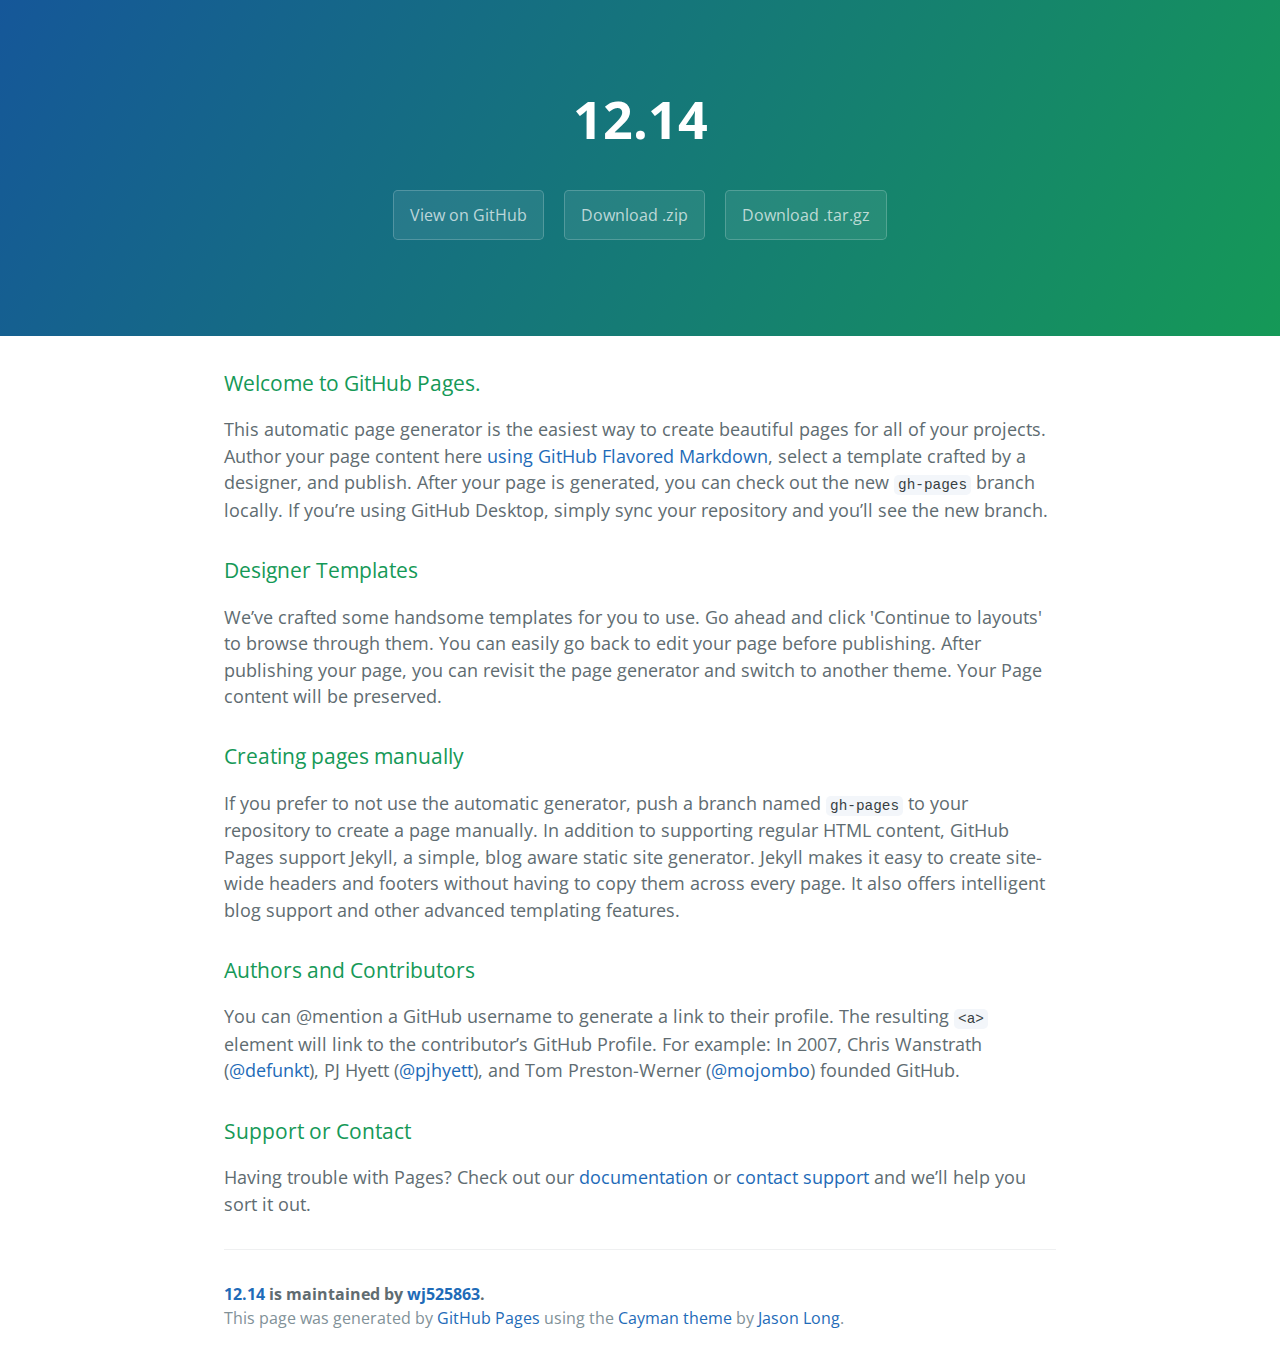
<file: index.html>
<!DOCTYPE html>
<html lang="en-us">
  <head>
    <meta charset="UTF-8">
    <title>12.14 by wj525863</title>
    <meta name="viewport" content="width=device-width, initial-scale=1">
    <link rel="stylesheet" type="text/css" href="stylesheets/normalize.css" media="screen">
    <link href='https://fonts.googleapis.com/css?family=Open+Sans:400,700' rel='stylesheet' type='text/css'>
    <link rel="stylesheet" type="text/css" href="stylesheets/stylesheet.css" media="screen">
    <link rel="stylesheet" type="text/css" href="stylesheets/github-light.css" media="screen">
  </head>
  <body>
    <section class="page-header">
      <h1 class="project-name">12.14</h1>
      <h2 class="project-tagline"></h2>
      <a href="https://github.com/wj525863/12.14" class="btn">View on GitHub</a>
      <a href="https://github.com/wj525863/12.14/zipball/master" class="btn">Download .zip</a>
      <a href="https://github.com/wj525863/12.14/tarball/master" class="btn">Download .tar.gz</a>
    </section>

    <section class="main-content">
      <h3>
<a id="welcome-to-github-pages" class="anchor" href="#welcome-to-github-pages" aria-hidden="true"><span aria-hidden="true" class="octicon octicon-link"></span></a>Welcome to GitHub Pages.</h3>

<p>This automatic page generator is the easiest way to create beautiful pages for all of your projects. Author your page content here <a href="https://guides.github.com/features/mastering-markdown/">using GitHub Flavored Markdown</a>, select a template crafted by a designer, and publish. After your page is generated, you can check out the new <code>gh-pages</code> branch locally. If you’re using GitHub Desktop, simply sync your repository and you’ll see the new branch.</p>

<h3>
<a id="designer-templates" class="anchor" href="#designer-templates" aria-hidden="true"><span aria-hidden="true" class="octicon octicon-link"></span></a>Designer Templates</h3>

<p>We’ve crafted some handsome templates for you to use. Go ahead and click 'Continue to layouts' to browse through them. You can easily go back to edit your page before publishing. After publishing your page, you can revisit the page generator and switch to another theme. Your Page content will be preserved.</p>

<h3>
<a id="creating-pages-manually" class="anchor" href="#creating-pages-manually" aria-hidden="true"><span aria-hidden="true" class="octicon octicon-link"></span></a>Creating pages manually</h3>

<p>If you prefer to not use the automatic generator, push a branch named <code>gh-pages</code> to your repository to create a page manually. In addition to supporting regular HTML content, GitHub Pages support Jekyll, a simple, blog aware static site generator. Jekyll makes it easy to create site-wide headers and footers without having to copy them across every page. It also offers intelligent blog support and other advanced templating features.</p>

<h3>
<a id="authors-and-contributors" class="anchor" href="#authors-and-contributors" aria-hidden="true"><span aria-hidden="true" class="octicon octicon-link"></span></a>Authors and Contributors</h3>

<p>You can @mention a GitHub username to generate a link to their profile. The resulting <code>&lt;a&gt;</code> element will link to the contributor’s GitHub Profile. For example: In 2007, Chris Wanstrath (<a href="https://github.com/defunkt" class="user-mention">@defunkt</a>), PJ Hyett (<a href="https://github.com/pjhyett" class="user-mention">@pjhyett</a>), and Tom Preston-Werner (<a href="https://github.com/mojombo" class="user-mention">@mojombo</a>) founded GitHub.</p>

<h3>
<a id="support-or-contact" class="anchor" href="#support-or-contact" aria-hidden="true"><span aria-hidden="true" class="octicon octicon-link"></span></a>Support or Contact</h3>

<p>Having trouble with Pages? Check out our <a href="https://help.github.com/pages">documentation</a> or <a href="https://github.com/contact">contact support</a> and we’ll help you sort it out.</p>

      <footer class="site-footer">
        <span class="site-footer-owner"><a href="https://github.com/wj525863/12.14">12.14</a> is maintained by <a href="https://github.com/wj525863">wj525863</a>.</span>

        <span class="site-footer-credits">This page was generated by <a href="https://pages.github.com">GitHub Pages</a> using the <a href="https://github.com/jasonlong/cayman-theme">Cayman theme</a> by <a href="https://twitter.com/jasonlong">Jason Long</a>.</span>
      </footer>

    </section>

  
  </body>
</html>
</file>
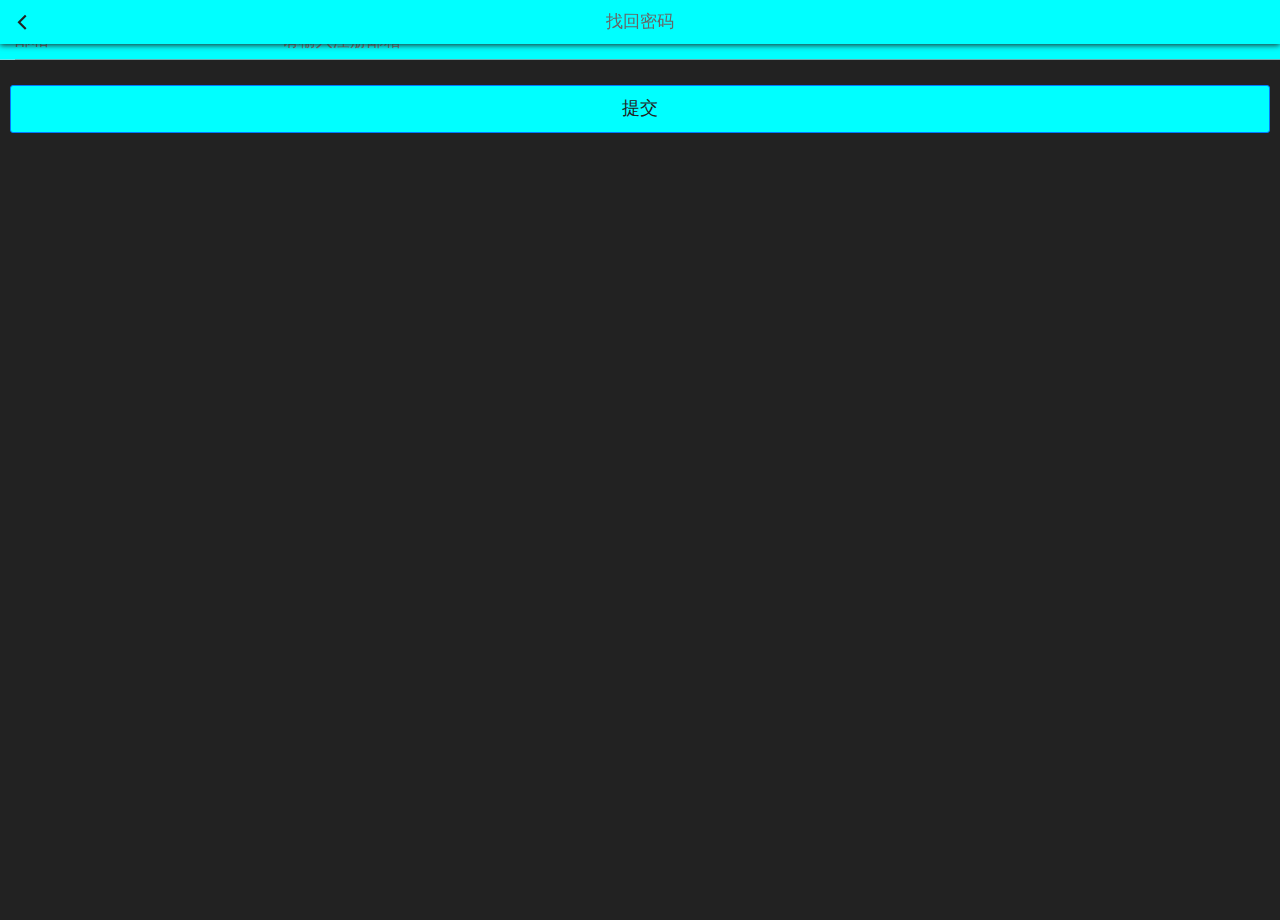
<file: gouwu/forget_password.html>
<!DOCTYPE html>
<html class="ui-page-login">

	<head>
		<meta charset="utf-8">
		<meta name="viewport" content="width=device-width,initial-scale=1,minimum-scale=1,maximum-scale=1,user-scalable=no" />
		<title></title>
		<link href="css/mui.min.css" rel="stylesheet" />
		<link href="css/style.css" rel="stylesheet" />
		<style>
			.area {
				margin: 20px auto 0px auto;
			}
			.mui-input-group:first-child {
				margin-top: 20px;
			}
			.mui-input-group label {
				width: 22%;
			}
			.mui-input-row label~input,
			.mui-input-row label~select,
			.mui-input-row label~textarea {
				width: 78%;
			}
			.mui-checkbox input[type=checkbox],
			.mui-radio input[type=radio] {
				top: 6px;
			}
			.mui-content-padded {
				margin-top: 25px;
			}
			.mui-btn {
				padding: 10px;
			}
			.mui-input-row label~input, .mui-input-row label~select, .mui-input-row label~textarea{
				margin-top: 1px;
			}
		</style>
	</head>

	<body>
		<header class="mui-bar mui-bar-nav">
			<a class="mui-action-back mui-icon mui-icon-left-nav mui-pull-left"></a>
			<h1 class="mui-title">找回密码</h1>
		</header>
		<div class="mui-content">
			<form class="mui-input-group">
				<!--
				<div class="mui-input-row">
					<label>账号</label>
					<input id='account' type="text" class="mui-input-clear mui-input" placeholder="请输入账号">
				</div>             	
                -->
				<div class="mui-input-row">
					<label>邮箱</label>
					<input id='email' type="email" class="mui-input-clear mui-input" placeholder="请输入注册邮箱">
				</div>
			</form>
			<div class="mui-content-padded">
				<button id='sendMail' class="mui-btn mui-btn-block mui-btn-primary">提交</button>
			</div>
		</div>
		<script src="js/mui.min.js"></script>
		<script src="js/app.js"></script>
		<script>
			(function($, doc) {
				$.init();
				$.plusReady(function() {
					var sendButton = doc.getElementById('sendMail');
					var emailBox = doc.getElementById('email');
					sendButton.addEventListener('tap', function() {
						app.forgetPassword(emailBox.value, function(err, info) {
							plus.nativeUI.toast(err || info);
						});
					}, false);
				});
			}(mui, document));
		</script>
	</body>

</html>
</file>
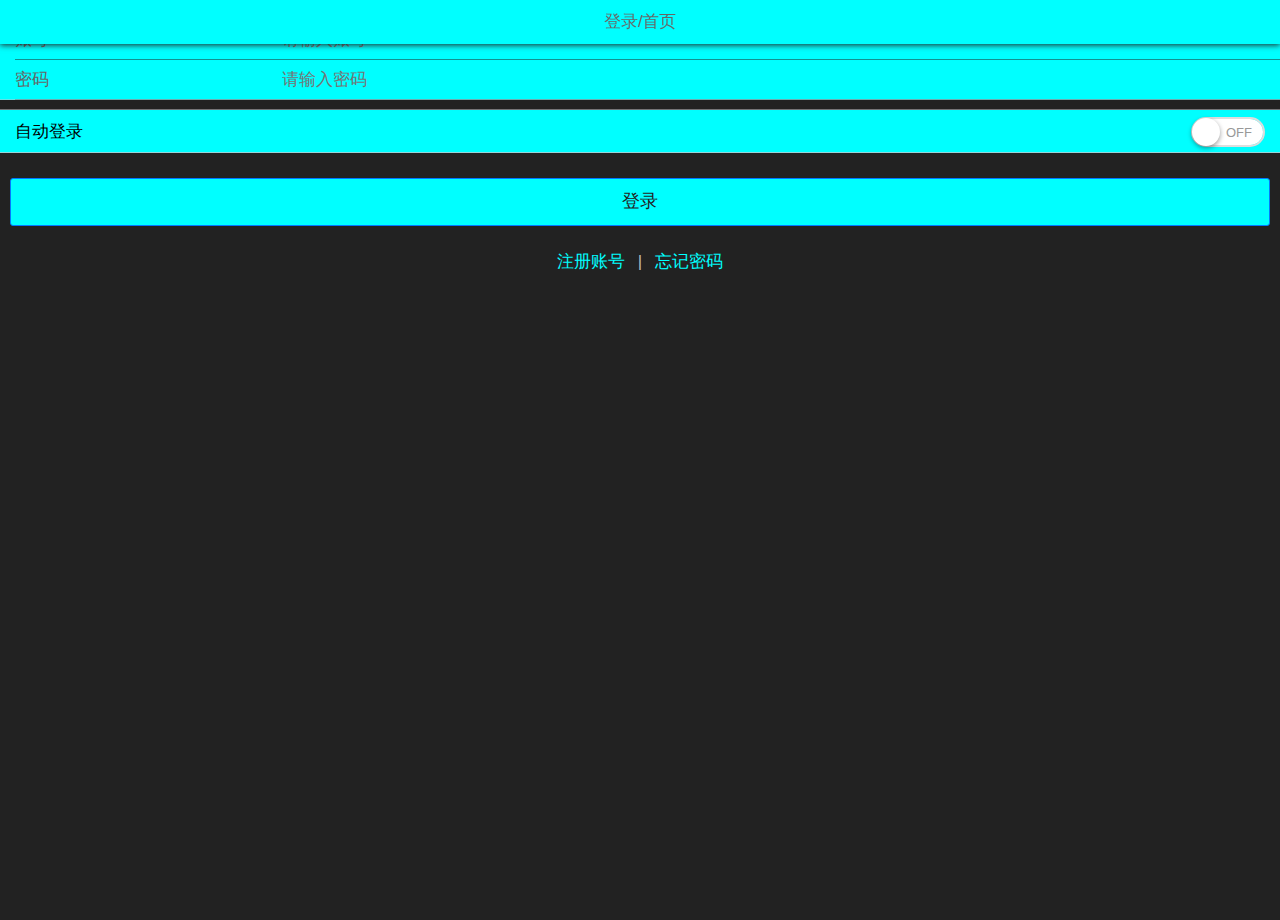
<file: gouwu/login.html>
<!DOCTYPE html>
<html class="ui-page-login">

	<head>
		<meta charset="utf-8">
		<meta name="viewport" content="width=device-width,initial-scale=1,minimum-scale=1,maximum-scale=1,user-scalable=no" />
		<title></title>
		<link href="css/mui.min.css" rel="stylesheet" />
		<link href="css/style.css" rel="stylesheet" />
		<style>
			.area {
				margin: 20px auto 0px auto;
			}
			
			.mui-input-group {
				margin-top: 10px;
			}
			
			.mui-input-group:first-child {
				margin-top: 20px;
			}
			
			.mui-input-group label {
				width: 22%;
			}
			
			.mui-input-row label~input,
			.mui-input-row label~select,
			.mui-input-row label~textarea {
				width: 78%;
			}
			
			.mui-checkbox input[type=checkbox],
			.mui-radio input[type=radio] {
				top: 6px;
			}
			
			.mui-content-padded {
				margin-top: 25px;
			}
			
			.mui-btn {
				padding: 10px;
			}
			
			.link-area {
				display: block;
				margin-top: 25px;
				text-align: center;
			}
			
			.spliter {
				color: #bbb;
				padding: 0px 8px;
			}
			
			.oauth-area {
				position: absolute;
				bottom: 20px;
				left: 0px;
				text-align: center;
				width: 100%;
				padding: 0px;
				margin: 0px;
			}
			
			.oauth-area .oauth-btn {
				display: inline-block;
				width: 50px;
				height: 50px;
				background-size: 30px 30px;
				background-position: center center;
				background-repeat: no-repeat;
				margin: 0px 20px;
				/*-webkit-filter: grayscale(100%); */
				border: solid 1px #ddd;
				border-radius: 25px;
			}
			
			.oauth-area .oauth-btn:active {
				border: solid 1px #aaa;
			}
			
			.oauth-area .oauth-btn.disabled {
				background-color: #ddd;
			}
		</style>

	</head>

	<body>
		<header class="mui-bar mui-bar-nav">
			<h1 class="mui-title">登录/<a href="index.html">首页</a></h1>
		</header>
		<div class="mui-content">
			<form id='login-form' class="mui-input-group">
				<div class="mui-input-row">
					<label>账号</label>
					<input id='account' type="text" class="mui-input-clear mui-input" placeholder="请输入账号">
				</div>
				<div class="mui-input-row">
					<label>密码</label>
					<input id='password' type="password" class="mui-input-clear mui-input" placeholder="请输入密码">
				</div>
			</form>
			<form class="mui-input-group">
				<ul class="mui-table-view mui-table-view-chevron">
					<li class="mui-table-view-cell">
						自动登录
						<div id="autoLogin" class="mui-switch">
							<div class="mui-switch-handle"></div>
						</div>
					</li>
				</ul>
			</form>
			<div class="mui-content-padded">
				<button id='login' class="mui-btn mui-btn-block mui-btn-primary">登录</button>
				<div class="link-area"><a id='reg' href="reg.html">注册账号</a> <span class="spliter">|</span> <a id='forgetPassword'>忘记密码</a>
				</div>
			</div>
			<div class="mui-content-padded oauth-area">

			</div>
		</div>
		<script src="js/mui.min.js"></script>
		<script src="js/mui.enterfocus.js"></script>
		<script src="js/app.js"></script>
		<script>
			(function($, doc) {
				$.init({
					statusBarBackground: '#f7f7f7'
				});
				$.plusReady(function() {
					plus.screen.lockOrientation("portrait-primary");
					var settings = app.getSettings();
					var state = app.getState();
					var mainPage = $.preload({
						"id": 'main',
						"url": 'main.html'
					});
					var main_loaded_flag = false;
					mainPage.addEventListener("loaded",function () {
						main_loaded_flag = true;
					});
					var toMain = function() {
						//使用定时器的原因：
						//可能执行太快，main页面loaded事件尚未触发就执行自定义事件，此时必然会失败
						var id = setInterval(function () {
							if(main_loaded_flag){
								clearInterval(id);
								$.fire(mainPage, 'show', null);
								mainPage.show("pop-in");
							}
						},20);
					};
					//检查 "登录状态/锁屏状态" 开始
					if (settings.autoLogin && state.token && settings.gestures) {
						$.openWindow({
							url: 'unlock.html',
							id: 'unlock',
							show: {
								aniShow: 'pop-in'
							},
							waiting: {
								autoShow: false
							}
						});
					} else if (settings.autoLogin && state.token) {
						toMain();
					} else {
						app.setState(null);
						//第三方登录
						var authBtns = ['qihoo', 'weixin', 'sinaweibo', 'qq']; //配置业务支持的第三方登录
						var auths = {};
						var oauthArea = doc.querySelector('.oauth-area');
						plus.oauth.getServices(function(services) {
							for (var i in services) {
								var service = services[i];
								auths[service.id] = service;
								if (~authBtns.indexOf(service.id)) {
									var isInstalled = app.isInstalled(service.id);
									var btn = document.createElement('div');
									//如果微信未安装，则为不启用状态
									btn.setAttribute('class', 'oauth-btn' + (!isInstalled && service.id === 'weixin' ? (' disabled') : ''));
									btn.authId = service.id;
									btn.style.backgroundImage = 'url("images/' + service.id + '.png")'
									oauthArea.appendChild(btn);
								}
							}
							$(oauthArea).on('tap', '.oauth-btn', function() {
								if (this.classList.contains('disabled')) {
									plus.nativeUI.toast('您尚未安装微信客户端');
									return;
								}
								var auth = auths[this.authId];
								var waiting = plus.nativeUI.showWaiting();
								auth.login(function() {
									waiting.close();
									plus.nativeUI.toast("登录认证成功");
									auth.getUserInfo(function() {
										plus.nativeUI.toast("获取用户信息成功");
										var name = auth.userInfo.nickname || auth.userInfo.name;
										app.createState(name, function() {
											toMain();
										});
									}, function(e) {
										plus.nativeUI.toast("获取用户信息失败：" + e.message);
									});
								}, function(e) {
									waiting.close();
									plus.nativeUI.toast("登录认证失败：" + e.message);
								});
							});
						}, function(e) {
							oauthArea.style.display = 'none';
							plus.nativeUI.toast("获取登录认证失败：" + e.message);
						});
					}
					// close splash
					setTimeout(function() {
						//关闭 splash
						plus.navigator.closeSplashscreen();
					}, 600);
					//检查 "登录状态/锁屏状态" 结束
					var loginButton = doc.getElementById('login');
					var accountBox = doc.getElementById('account');
					var passwordBox = doc.getElementById('password');
					var autoLoginButton = doc.getElementById("autoLogin");
					var regButton = doc.getElementById('reg');
					var forgetButton = doc.getElementById('forgetPassword');
					loginButton.addEventListener('tap', function(event) {
						var loginInfo = {
							account: accountBox.value,
							password: passwordBox.value
						};
						app.login(loginInfo, function(err) {
							if (err) {
								plus.nativeUI.toast(err);
								return;
							}
							toMain();
						});
					});
					$.enterfocus('#login-form input', function() {
						$.trigger(loginButton, 'tap');
					});
					autoLoginButton.classList[settings.autoLogin ? 'add' : 'remove']('mui-active')
					autoLoginButton.addEventListener('toggle', function(event) {
						setTimeout(function() {
							var isActive = event.detail.isActive;
							settings.autoLogin = isActive;
							app.setSettings(settings);
						}, 50);
					}, false);
					regButton.addEventListener('tap', function(event) {
						$.openWindow({
							url: 'reg.html',
							id: 'reg',
							preload: true,
							show: {
								aniShow: 'pop-in'
							},
							styles: {
								popGesture: 'hide'
							},
							waiting: {
								autoShow: false
							}
						});
					}, false);
					forgetButton.addEventListener('tap', function(event) {
						$.openWindow({
							url: 'forget_password.html',
							id: 'forget_password',
							preload: true,
							show: {
								aniShow: 'pop-in'
							},
							styles: {
								popGesture: 'hide'
							},
							waiting: {
								autoShow: false
							}
						});
					}, false);
					//
					window.addEventListener('resize', function() {
						oauthArea.style.display = document.body.clientHeight > 400 ? 'block' : 'none';
					}, false);
					//
					var backButtonPress = 0;
					$.back = function(event) {
						backButtonPress++;
						if (backButtonPress > 1) {
							plus.runtime.quit();
						} else {
							plus.nativeUI.toast('再按一次退出应用');
						}
						setTimeout(function() {
							backButtonPress = 0;
						}, 1000);
						return false;
					};
				});
			}(mui, document));
		</script>
	</body>

</html>
</file>
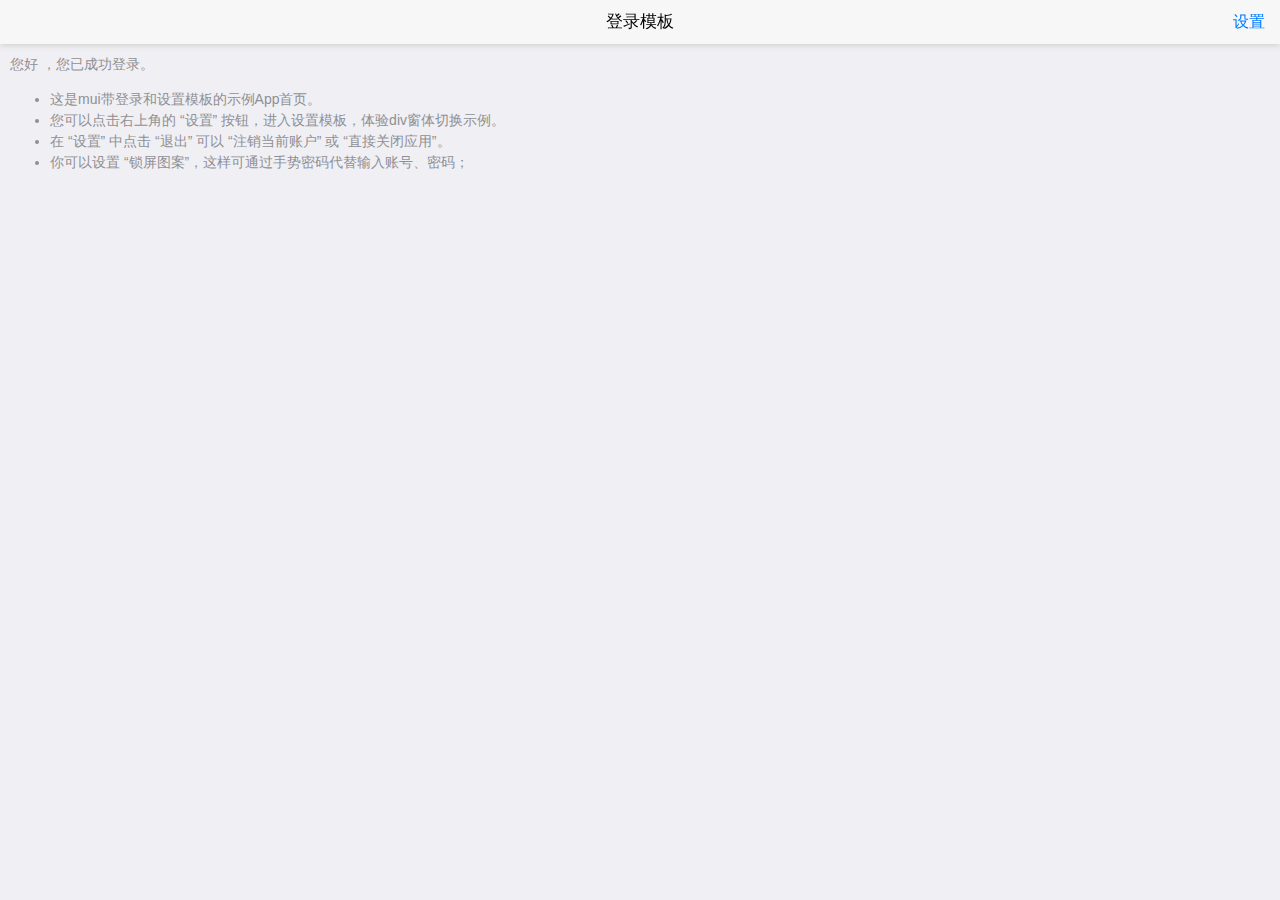
<file: gouwu/main.html>
<!DOCTYPE html>
<html>

	<head>
		<meta charset="utf-8">
		<meta name="viewport" content="width=device-width,initial-scale=1,minimum-scale=1,maximum-scale=1,user-scalable=no" />
		<title></title>
		<link href="css/mui.min.css" rel="stylesheet" />

		<style>
			ul {
				font-size: 14px;
				color: #8f8f94;
			}
			.mui-btn {
				padding: 10px;
			}
		</style>
	</head>

	<body>
		<header class="mui-bar mui-bar-nav" style="padding-right: 15px;">
			<h1 class="mui-title">登录模板</h1>
			<button id='setting' class=" mui-pull-right mui-btn-link">设置</button>
		</header>
		<div class="mui-content">
			<div class="mui-content-padded">
				<p>
					您好 <span id='account'></span>，您已成功登录。
					<ul>
						<li>这是mui带登录和设置模板的示例App首页。</li>
						<li>您可以点击右上角的 “设置” 按钮，进入设置模板，体验div窗体切换示例。</li>
						<li>在 “设置” 中点击 “退出” 可以 “注销当前账户” 或 “直接关闭应用”。</li>
						<li>你可以设置 “锁屏图案”，这样可通过手势密码代替输入账号、密码；</li>
					</ul>
				</p>
				<!--<button  class="mui-btn mui-btn-block mui-btn-primary">设置</button>-->
				<!--
				<button id='exit' class="mui-btn mui-btn-block mui-btn-green">关闭</button>
                <button id='logout' class="mui-btn mui-btn-red mui-btn-block">注销登录</button>
                -->
			</div>
		</div>
		<script src="js/mui.min.js"></script>
		<script src="js/app.js"></script>
		<script>
			(function($, doc) {
				$.init();
				var settings = app.getSettings();
				var account = doc.getElementById('account');
				//
				window.addEventListener('show', function() {
					var state = app.getState();
					account.innerText = state.account;
				}, false);
				$.plusReady(function() {
					var settingPage = $.preload({
						"id": 'setting',
						"url": 'setting.html'
					});
					//设置
					var settingButton = doc.getElementById('setting');
					//settingButton.style.display = settings.autoLogin ? 'block' : 'none';
					settingButton.addEventListener('tap', function(event) {
						$.openWindow({
							id: 'setting',
							show: {
								aniShow: 'pop-in'
							},
							styles: {
								popGesture: 'hide'
							},
							waiting: {
								autoShow: false
							}
						});
					});
					//--
					$.oldBack = mui.back;
					var backButtonPress = 0;
					$.back = function(event) {
						backButtonPress++;
						if (backButtonPress > 1) {
							plus.runtime.quit();
						} else {
							plus.nativeUI.toast('再按一次退出应用');
						}
						setTimeout(function() {
							backButtonPress = 0;
						}, 1000);
						return false;
					};
				});
			}(mui, document));
		</script>
	</body>

</html>
</file>
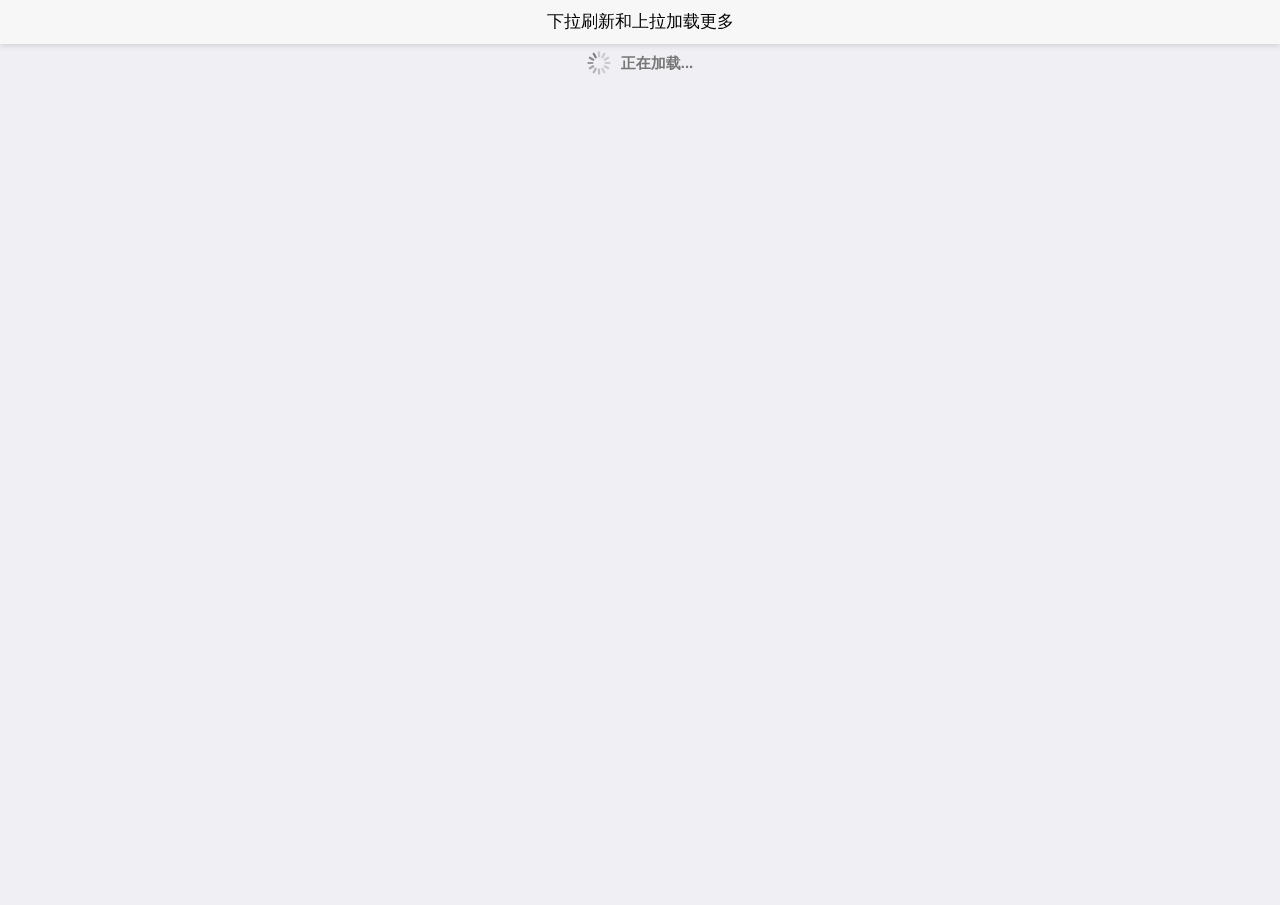
<file: gouwu/pullrefresh_main.html>
<!DOCTYPE html>
<html>
	<head>
		<meta charset="utf-8">
		<title></title>
		<meta name="viewport" content="width=device-width, initial-scale=1,maximum-scale=1,user-scalable=no">
		<meta name="apple-mobile-web-app-capable" content="yes">
		<meta name="apple-mobile-web-app-status-bar-style" content="black">

		<link rel="stylesheet" href="css/mui.min.css">
	</head>

	<body>
		<header class="mui-bar mui-bar-nav">
			<h1 id="title" class="mui-title">下拉刷新和上拉加载更多</h1>
		</header>
		<div class="mui-content"></div>
	</body>
	<script src="js/mui.min.js"></script>
	<script type="text/javascript">
		//启用双击监听
		mui.init({
			gestureConfig:{
				doubletap:true
			},
			subpages:[{ 
				url:'pullrefresh_sub.html',
				id:'pullrefresh_sub.html',
				styles:{
					top: '45px',
					bottom: '0px', 
				}
			}] 
		});
	
		var contentWebview = null;
		document.querySelector('header').addEventListener('doubletap',function () {
			if(contentWebview==null){
				contentWebview = plus.webview.currentWebview().children()[0];
			}
			contentWebview.evalJS("mui('#pullrefresh').pullRefresh().scrollTo(0,0,100)");
		});
	</script>

</html>
</file>
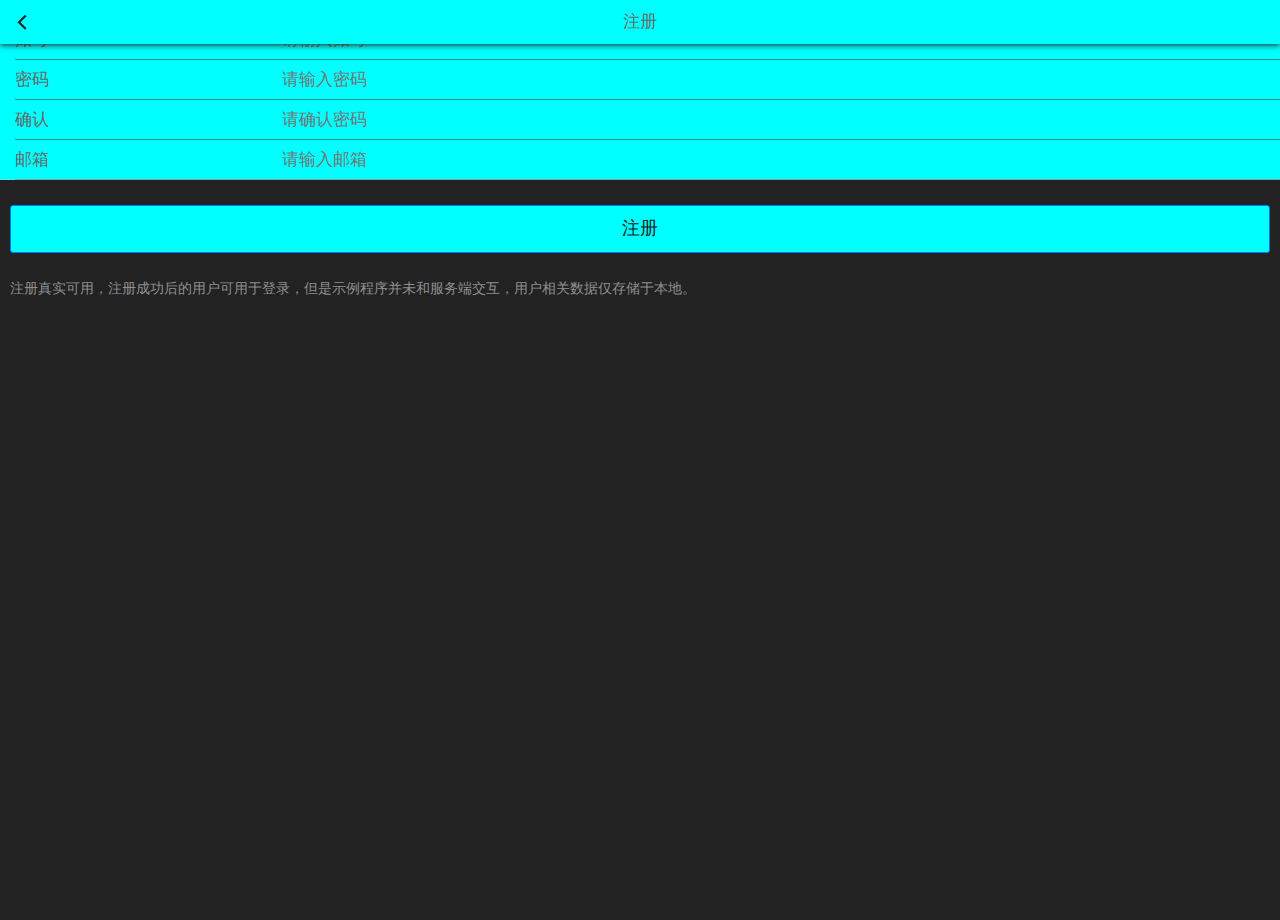
<file: gouwu/reg.html>
<!DOCTYPE html>
<html class="ui-page-login">

	<head>
		<meta charset="utf-8">
		<meta name="viewport" content="width=device-width,initial-scale=1,minimum-scale=1,maximum-scale=1,user-scalable=no" />
		<title></title>
		<link href="css/mui.min.css" rel="stylesheet" />
		<link href="css/style.css" rel="stylesheet" />
		<style>
			.area {
				margin: 20px auto 0px auto;
			}
			.mui-input-group:first-child {
				margin-top: 20px;
			}
			.mui-input-group label {
				width: 22%;
			}
			.mui-input-row label~input,
			.mui-input-row label~select,
			.mui-input-row label~textarea {
				width: 78%;
			}
			.mui-checkbox input[type=checkbox],
			.mui-radio input[type=radio] {
				top: 6px;
			}
			.mui-content-padded {
				margin-top: 25px;
			}
			.mui-btn {
				padding: 10px;
			}
			
		</style>
	</head>

	<body>
		<header class="mui-bar mui-bar-nav">
			<a class="mui-action-back mui-icon mui-icon-left-nav mui-pull-left"></a>
			<h1 class="mui-title">注册</h1>
		</header>
		<div class="mui-content">
			<form class="mui-input-group">
				<div class="mui-input-row">
					<label>账号</label>
					<input id='account' type="text" class="mui-input-clear mui-input" placeholder="请输入账号">
				</div>
				<div class="mui-input-row">
					<label>密码</label>
					<input id='password' type="password" class="mui-input-clear mui-input" placeholder="请输入密码">
				</div>
				<div class="mui-input-row">
					<label>确认</label>
					<input id='password_confirm' type="password" class="mui-input-clear mui-input" placeholder="请确认密码">
				</div>
				<div class="mui-input-row">
					<label>邮箱</label>
					<input id='email' type="email" class="mui-input-clear mui-input" placeholder="请输入邮箱">
				</div>
			</form>
			<div class="mui-content-padded">
				<button id='reg' class="mui-btn mui-btn-block mui-btn-primary"><a href="index.html" style="color: #222;">注册</a></button>
			</div>
			<div class="mui-content-padded">
				<p>注册真实可用，注册成功后的用户可用于登录，但是示例程序并未和服务端交互，用户相关数据仅存储于本地。</p>
			</div>
		</div>
		<script src="js/mui.min.js"></script>
		<script src="js/app.js"></script>
		<script>
			(function($, doc) {
				$.init();
				$.plusReady(function() {
					var settings = app.getSettings();
					var regButton = doc.getElementById('reg');
					var accountBox = doc.getElementById('account');
					var passwordBox = doc.getElementById('password');
					var passwordConfirmBox = doc.getElementById('password_confirm');
					var emailBox = doc.getElementById('email');
					regButton.addEventListener('tap', function(event) {
						var regInfo = {
							account: accountBox.value,
							password: passwordBox.value,
							email: emailBox.value
						};
						var passwordConfirm = passwordConfirmBox.value;
						if (passwordConfirm != regInfo.password) {
							plus.nativeUI.toast('密码两次输入不一致');
							return;
						}
						app.reg(regInfo, function(err) {
							if (err) {
								plus.nativeUI.toast(err);
								return;
							}
							plus.nativeUI.toast('注册成功');
							/*
							 * 注意：
							 * 1、因本示例应用启动页就是登录页面，因此注册成功后，直接显示登录页即可；
							 * 2、如果真实案例中，启动页不是登录页，则需修改，使用mui.openWindow打开真实的登录页面
							 */
							plus.webview.getLaunchWebview().show("pop-in",200,function () {
								plus.webview.currentWebview().close("none");
							});
							//若启动页不是登录页，则需通过如下方式打开登录页
//							$.openWindow({
//								url: 'login.html',
//								id: 'login',
//								show: {
//									aniShow: 'pop-in'
//								}
//							});
						});
					});
				});
			}(mui, document));
		</script>
	</body>

</html>
</file>
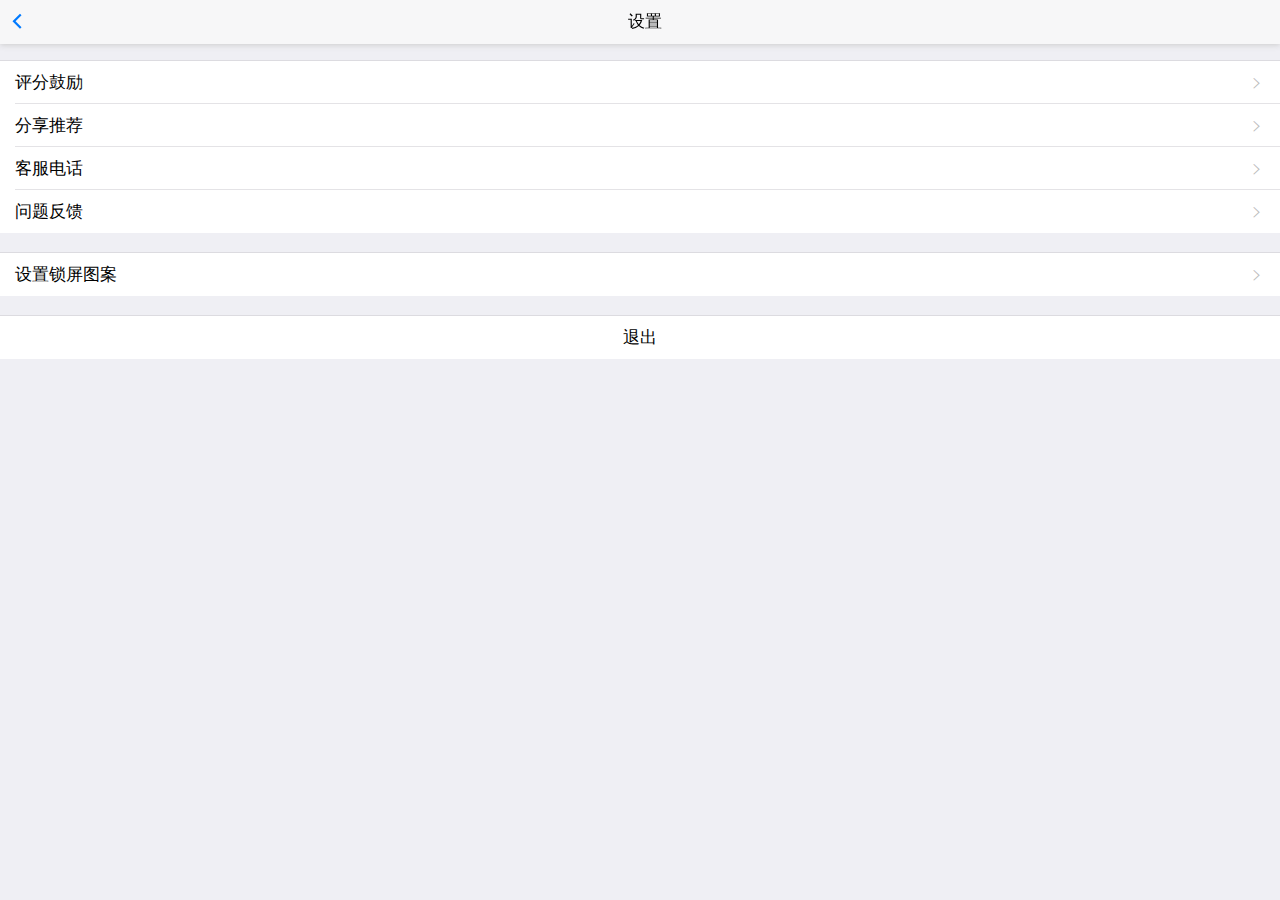
<file: gouwu/setting.html>
<!DOCTYPE html>
<html>

	<head>
		<meta charset="utf-8">
		<title>Hello MUI</title>
		<meta name="viewport" content="width=device-width, initial-scale=1,maximum-scale=1,user-scalable=no">
		<meta name="apple-mobile-web-app-capable" content="yes">
		<meta name="apple-mobile-web-app-status-bar-style" content="black">

		<link rel="stylesheet" href="./css/mui.min.css">
		<style>
			html,
			body {
				background-color: #efeff4;
			}
			.mui-views,
			.mui-view,
			.mui-pages,
			.mui-page,
			.mui-page-content {
				position: absolute;
				left: 0;
				right: 0;
				top: 0;
				bottom: 0;
				width: 100%;
				height: 100%;
				background-color: #efeff4;
			}
			.mui-pages {
				top: 46px;
				height: auto;
			}
			.mui-scroll-wrapper,
			.mui-scroll {
				background-color: #efeff4;
			}
			.mui-page.mui-transitioning {
				-webkit-transition: -webkit-transform 200ms ease;
				transition: transform 200ms ease;
			}
			.mui-page-left {
				-webkit-transform: translate3d(0, 0, 0);
				transform: translate3d(0, 0, 0);
			}
			.mui-ios .mui-page-left {
				-webkit-transform: translate3d(-20%, 0, 0);
				transform: translate3d(-20%, 0, 0);
			}
			.mui-navbar {
				position: fixed;
				right: 0;
				left: 0;
				z-index: 10;
				height: 44px;
				background-color: #f7f7f8;
			}
			.mui-navbar .mui-bar {
				position: absolute;
				background: transparent;
				text-align: center;
			}
			.mui-android .mui-navbar-inner.mui-navbar-left {
				opacity: 0;
			}
			.mui-ios .mui-navbar-left .mui-left,
			.mui-ios .mui-navbar-left .mui-center,
			.mui-ios .mui-navbar-left .mui-right {
				opacity: 0;
			}
			.mui-navbar .mui-btn-nav {
				-webkit-transition: none;
				transition: none;
				-webkit-transition-duration: .0s;
				transition-duration: .0s;
			}
			.mui-navbar .mui-bar .mui-title {
				display: inline-block;
				position: static;
				width: auto;
			}
			.mui-page-shadow {
				position: absolute;
				right: 100%;
				top: 0;
				width: 16px;
				height: 100%;
				z-index: -1;
				content: '';
			}
			.mui-page-shadow {
				background: -webkit-linear-gradient(left, rgba(0, 0, 0, 0) 0, rgba(0, 0, 0, 0) 10%, rgba(0, 0, 0, .01) 50%, rgba(0, 0, 0, .2) 100%);
				background: linear-gradient(to right, rgba(0, 0, 0, 0) 0, rgba(0, 0, 0, 0) 10%, rgba(0, 0, 0, .01) 50%, rgba(0, 0, 0, .2) 100%);
			}
			.mui-navbar-inner.mui-transitioning,
			.mui-navbar-inner .mui-transitioning {
				-webkit-transition: opacity 200ms ease, -webkit-transform 200ms ease;
				transition: opacity 200ms ease, transform 200ms ease;
			}
			.mui-page {
				display: none;
			}
			.mui-pages .mui-page {
				display: block;
			}
			.mui-page .mui-table-view:first-child {
				margin-top: 15px;
			}
			.mui-page .mui-table-view:last-child {
				margin-bottom: 30px;
			}
			.mui-table-view {
				margin-top: 20px;
			}
			.mui-table-view:after {
				height: 0;
			}
			.mui-table-view span.mui-pull-right {
				color: #999;
			}
			.mui-table-view-divider {
				background-color: #efeff4;
				font-size: 14px;
			}
			.mui-table-view-divider:before,
			.mui-table-view-divider:after {
				height: 0;
			}
			.mui-content-padded {
				margin: 10px 0px;
			}
			.mui-locker {
				margin: 35px auto;
				display: none;
			}
		</style>
		<link rel="stylesheet" type="text/css" href="./css/feedback-page.css" />
	</head>

	<body>
		<!--页面主结构开始-->
		<div id="app" class="mui-views">
			<div class="mui-view">
				<div class="mui-navbar">
				</div>
				<div class="mui-pages">
				</div>
			</div>
		</div>
		<!--页面主结构结束-->
		<!--单页面开始-->
		<div id="setting" class="mui-page">
			<!--页面标题栏开始-->
			<div class="mui-navbar-inner mui-bar mui-bar-nav">
				<button type="button" class="mui-left mui-action-back mui-btn  mui-btn-link mui-btn-nav mui-pull-left">
					<span class="mui-icon mui-icon-left-nav"></span>
				</button>
				<h1 class="mui-center mui-title">设置</h1>
			</div>
			<!--页面标题栏结束-->
			<!--页面主内容区开始-->
			<div class="mui-page-content">
				<div class="mui-scroll-wrapper">
					<div class="mui-scroll">
						<ul class="mui-table-view mui-table-view-chevron">
							<li class="mui-table-view-cell">
								<a id="rate" class="mui-navigate-right">评分鼓励</a>
							</li>
							<li class="mui-table-view-cell">
								<a id="share" class="mui-navigate-right">分享推荐</a>
							</li>
							<li class="mui-table-view-cell">
								<a id="tel" class="mui-navigate-right">客服电话</a>
							</li>
							<li class="mui-table-view-cell">
								<a id="feedback-btn" href="#feedback" class="mui-navigate-right">问题反馈</a>
							</li>
						</ul>
						<ul class="mui-table-view mui-table-view-chevron">
							<li class="mui-table-view-cell">
								<a href="#lock" class="mui-navigate-right">设置锁屏图案</a>
							</li>
						</ul>
						<ul class="mui-table-view">
							<li class="mui-table-view-cell" style="text-align: center;">
								<a id='exit'>退出</a>
							</li>
						</ul>
					</div>
				</div>
			</div>
			<!--页面主内容区结束-->
		</div>
		<div id="notifications_disturb" class="mui-page">
			<div class="mui-navbar-inner mui-bar mui-bar-nav">
				<button type="button" class="mui-left mui-action-back mui-btn  mui-btn-link mui-btn-nav mui-pull-left">
					<span class="mui-icon mui-icon-left-nav"></span>新消息通知
				</button>
				<h1 class="mui-center mui-title">功能消息免打扰</h1>
			</div>
			<div class="mui-page-content">
				<div class="mui-scroll-wrapper">
					<div class="mui-scroll">
						<ul class="mui-table-view mui-table-view-radio">
							<li class="mui-table-view-cell">
								<a class="mui-navigate-right">开启</a>
							</li>
							<li class="mui-table-view-cell">
								<a class="mui-navigate-right">只在夜间开启</a>
							</li>
							<li class="mui-table-view-cell">
								<a class="mui-navigate-right">关闭</a>
							</li>
						</ul>
					</div>
				</div>
			</div>
		</div>

		<div id="lock" class="mui-page">
			<div class="mui-navbar-inner mui-bar mui-bar-nav">
				<button type="button" class="mui-left mui-action-back mui-btn  mui-btn-link mui-btn-nav mui-pull-left">
					<span class="mui-icon mui-icon-left-nav"></span>设置
				</button>
				<h1 class="mui-center mui-title">锁屏图案</h1>
			</div>
			<div class="mui-page-content">
				<div class="mui-content-padded">
					<ul class="mui-table-view mui-table-view-chevron">
						<li class="mui-table-view-cell">
							使用手势解锁
							<div id="lockState" class="mui-switch">
								<div class="mui-switch-handle"></div>
							</div>
						</li>
					</ul>
					<div class="mui-locker" data-locker-width='320' data-locker-height='320' data-locker-options='{"ringColor":"rgba(221,221,221,1)","fillColor":"#ffffff","pointColor":"rgba(0,136,204,1)","lineColor":"rgba(0,136,204,1)"}'>
					</div>
				</div>
			</div>
		</div>

		<div id="feedback" class="mui-page feedback">
			<div class="mui-navbar-inner mui-bar mui-bar-nav">
				<button type="button" class="mui-left mui-action-back mui-btn  mui-btn-link mui-btn-nav mui-pull-left">
					<span class="mui-icon mui-icon-left-nav"></span>设置
				</button>
				<h1 class="mui-center mui-title">问题反馈</h1>
			</div>
			<div class="mui-page-content">
				<p>问题和意见</p>
				<div class="row mui-input-row">
					<textarea id='question' class="mui-input-clear question" placeholder="请详细描述你的问题和意见..."></textarea>
				</div>
				<p>图片(选填,提供问题截图)</p>
				<div id='image-list' class="row image-list">
				</div>
				<p>QQ/邮箱</p>
				<div class="mui-input-row">
					<input id='contact' type="text" class="mui-input-clear  contact" placeholder="(选填,方便我们联系你 )" />
				</div>
				<button id='submit' type="button" class="mui-btn mui-btn-green">提交</button>
			</div>
			<p>此示例基于环信 “WebIM SDK” + 环信 “移动客服” 实现，在环信 “移动客服面板” 能够查阅反馈信息。</p>
		</div>

	</body>
	<script src="./js/mui.min.js "></script>
	<script src="./js/mui.view.js "></script>
	<script src='./libs/easymob-webim-sdk/jquery-1.11.1.js'></script>
	<script src='./libs/easymob-webim-sdk/strophe-custom-2.0.0.js'></script>
	<script src='./libs/easymob-webim-sdk/json2.js'></script>
	<script src="./libs/easymob-webim-sdk/easemob.im-1.0.5.js"></script>
	<script src='./js/feedback.js'></script>
	<script src="./js/feedback-page.js"></script>
	<script src="./js/mui.locker.js"></script>
	<script src="./js/app.js"></script>
	<script>
		mui.init();
		 //初始化单页view
		var viewApi = mui('#app').view({
			defaultPage: '#setting'
		});
		 //初始化单页的区域滚动
		mui('.mui-scroll-wrapper').scroll();
		 //分享操作 
		var shares = {};
		mui.plusReady(function() {
			plus.share.getServices(function(s) {
				if (s && s.length > 0) {
					for (var i = 0; i < s.length; i++) {
						var t = s[i];
						shares[t.id] = t;
					}
				}
			}, function() {
				console.log("获取分享服务列表失败");
			});
		});
		 //分享链接点击事件
		document.getElementById("share").addEventListener('tap', function() {
			var ids = [{
					id: "weixin",
					ex: "WXSceneSession"
				}, {
					id: "weixin",
					ex: "WXSceneTimeline"
				}, {
					id: "sinaweibo"
				}, {
					id: "tencentweibo"
				}, {
					id: "qq"
				}],
				bts = [{
					title: "发送给微信好友"
				}, {
					title: "分享到微信朋友圈"
				}, {
					title: "分享到新浪微博"
				}, {
					title: "分享到腾讯微博"
				}, {
					title: "分享到QQ"
				}];
			plus.nativeUI.actionSheet({
				cancel: "取消",
				buttons: bts
			}, function(e) {
				var i = e.index;
				if (i > 0) {
					var s_id = ids[i - 1].id;
					var share = shares[s_id];
					if (share.authenticated) {
						shareMessage(share, ids[i - 1].ex);
					} else {
						share.authorize(function() {
							shareMessage(share, ids[i - 1].ex);
						}, function(e) {
							console.log("认证授权失败：" + e.code + " - " + e.message);
						});
					}
				}
			});
		});

		function shareMessage(share, ex) {
				var msg = {
					extra: {
						scene: ex
					}
				};
				msg.href = "http://www.dcloud.io/hellomui/";
				msg.title = "最接近原生APP体验的高性能前端框架";
				msg.content = "我正在体验HelloMUI，果然很流畅，基本看不出和原生App的差距";
				if (~share.id.indexOf('weibo')) {
					msg.content += "；体验地址：http://www.dcloud.io/hellomui/";
				}
				msg.thumbs = ["_www/images/logo.png"];
				share.send(msg, function() {
					console.log("分享到\"" + share.description + "\"成功！ ");
				}, function(e) {
					console.log("分享到\"" + share.description + "\"失败: " + e.code + " - " + e.message);
				});
			}
			//去评分
		document.getElementById("rate").addEventListener('tap', function() {
			if (mui.os.ios) {
				location.href = 'https://itunes.apple.com/WebObjects/MZStore.woa/wa/viewContentsUserReviews?id=682211190&pageNumber=0&sortOrdering=2&type=&mt=8';
			} else if (mui.os.android) {
				plus.runtime.openURL("market://details?id=io.dcloud.HelloMUI", function(e) {
					plus.runtime.openURL("market://details?id=io.dcloud.HelloMUI", function(e) {
						mui.alert("360手机助手和应用宝，你一个都没装，暂时无法评分，感谢支持");
					}, "com.qihoo.appstore");
				}, "com.tencent.android.qqdownloader");
			}
		});
		 //客服电话
		document.getElementById("tel").addEventListener('tap', function() {
			plus.device.dial("114");
		});
		 //退出操作******************
		document.getElementById('exit').addEventListener('tap', function() {
			if (mui.os.ios) {
				app.setState({});
				mui.openWindow({
					url: 'login.html',
					id: 'login',
					show: {
						aniShow: 'pop-in'
					},
					waiting: {
						autoShow: false
					}
				});
				return;
			}
			var btnArray = [{
				title: "注销当前账号"
			}, {
				title: "直接关闭应用"
			}];
			plus.nativeUI.actionSheet({
				cancel: "取消",
				buttons: btnArray
			}, function(event) {
				var index = event.index;
				switch (index) {
					case 1:
						//注销账号
						app.setState({});
						/*
						 * 注意：
						 * 1、因本示例应用启动页就是登录页面，因此注册成功后，直接显示登录页即可；
						 * 2、如果真实案例中，启动页不是登录页，则需修改，使用mui.openWindow打开真实的登录页面
						 */
						plus.webview.getLaunchWebview().show("pop-in");
						//若启动页不是登录页，则需通过如下方式打开登录页
//						mui.openWindow({
//							url: 'login.html',
//							id: 'login',
//							show: {
//								aniShow: 'pop-in'
//							}
//						});
						break;
					case 2:
						plus.runtime.quit();
						break;
				}
			});
		}, false);
		 //************************
		 //锁屏设置
		(function($, doc) {
			//$.init();
			$.plusReady(function() {
				var settings = app.getSettings();
				var lockStateButton = doc.getElementById("lockState");
				var locker = doc.querySelector('.mui-locker');
				lockStateButton.classList[settings.gestures ? 'add' : 'remove']('mui-active')
				locker.style.display = settings.gestures ? 'block' : 'none';
				lockStateButton.addEventListener('toggle', function(event) {
					var isActive = event.detail.isActive;
					locker.style.display = isActive ? 'block' : 'none';
					if (!isActive) {
						//						alert(0);
						settings.gestures = '';
						app.setSettings(settings);
					}
				}, false);
				var record = [];
				locker.addEventListener('done', function(event) {
					var rs = event.detail;
					if (rs.points.length < 4) {
						plus.nativeUI.toast('设定的手势太简单了');
						record = [];
						rs.sender.clear();
						return;
					}
					record.push(rs.points.join(''));
					if (record.length >= 2) {
						if (record[0] == record[1]) {
							plus.nativeUI.toast('解锁手势设定成功，以后用户只需使用手势解锁而无需输入密码登录。');
							settings.gestures = record[0];
							settings.autoLogin = true;
							app.setSettings(settings);
							setTimeout(function() {
								$.back();
							}, 200);
						} else {
							plus.nativeUI.toast('两次手势不一致,请重新设定');
						}
						rs.sender.clear();
						record = [];
					} else {
						plus.nativeUI.toast('请确认手势设定');
						rs.sender.clear();
					}
				}, false);
			});
		}(mui, document));
		 //********************
		var view = viewApi.view;
		(function($) {
			//处理view的后退与webview后退
			var oldBack = $.back;
			$.back = function() {
				if (viewApi.canBack()) { //如果view可以后退，则执行view的后退
					viewApi.back();
				} else { //执行webview后退
					oldBack();
				}
			};
			//监听页面切换事件方案1,通过view元素监听所有页面切换事件，目前提供pageBeforeShow|pageShow|pageBeforeBack|pageBack四种事件(before事件为动画开始前触发)
			//第一个参数为事件名称，第二个参数为事件回调，其中e.detail.page为当前页面的html对象
			view.addEventListener('pageBeforeShow', function(e) {
				//				console.log(e.detail.page.id + ' beforeShow');
			});
			view.addEventListener('pageShow', function(e) {
				//进入手执设定界面时
				if (e.detail.page.id == 'lock') {
					var settings = app.getSettings();
					/*if (!settings.autoLogin) {
						plus.nativeUI.toast('当前没有启用 “自动登录”，需要在登录时启用 "自动登录"，设定的手势锁屏才会升效。');
					}*/
					var lockStateButton = document.getElementById("lockState");
					var locker = document.querySelector('.mui-locker');
					lockStateButton.classList[settings.gestures ? 'add' : 'remove']('mui-active')
					locker.style.display = settings.gestures ? 'block' : 'none';
				}
				//				console.log(e.detail.page.id + ' show');
			});
			view.addEventListener('pageBeforeBack', function(e) {
				//				console.log(e.detail.page.id + ' beforeBack');
			});
			view.addEventListener('pageBack', function(e) {
				//				console.log(e.detail.page.id + ' back');
			});
		})(mui);
	</script>

</html>
</file>
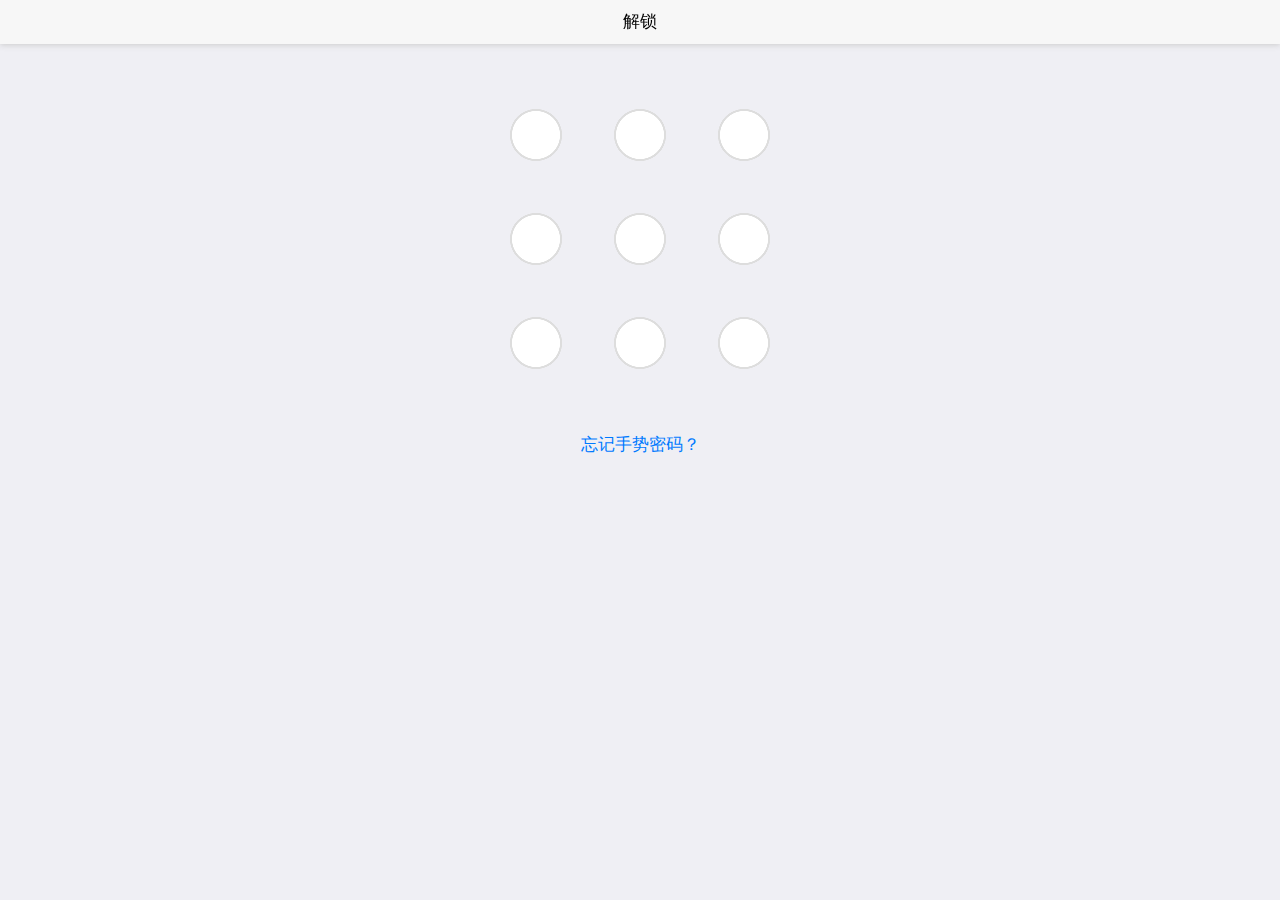
<file: gouwu/unlock.html>
<!DOCTYPE html>
<html>

	<head>
		<meta charset="utf-8">
		<meta name="viewport" content="width=device-width,initial-scale=1,minimum-scale=1,maximum-scale=1,user-scalable=no" />
		<title></title>
		<link href="css/mui.min.css" rel="stylesheet" />
		<style>
			html,
			body {
				background-color: #efeff4;
				overflow: hidden;
			}
			.mui-locker {
				margin: 35px auto;
			}
			#forget {
				display: block;
				margin-top: 10px;
				text-align: center;
			}
		</style>
	</head>

	<body>
		<header class="mui-bar mui-bar-nav">
			<h1 class="mui-title">解锁</h1>
		</header>
		<div class="mui-content">
			<div class="mui-content-padded" style="margin: 10px 0px;">
				<div class="mui-locker" data-locker-options='{"ringColor":"rgba(221,221,221,1)","fillColor":"#ffffff","pointColor":"rgba(0,136,204,1)","lineColor":"rgba(0,136,204,1)"}' data-locker-width='320' data-locker-height='320'>
				</div>
			</div>
			<a id='forget'>忘记手势密码？</a>
		</div>
		<script src="js/mui.min.js"></script>
		<script src="js/mui.locker.js"></script>
		<script src="js/app.js"></script>

		<script>
			(function($, doc) {
				$.init();
				$.plusReady(function() {
					var mainPage = $.preload({
						"id": 'main',
						"url": 'main.html'
					});
					var toMain = function() {
						$.fire(mainPage, 'show', null);
						setTimeout(function() {
							$.openWindow({
								id: 'main',
								show: {
									aniShow: 'pop-in'
								},
								waiting: {
									autoShow: false
								}
							});
						}, 0);
					};
					var settings = app.getSettings();
					var forgetButton = doc.getElementById("forget");
					var locker = doc.querySelector('.mui-locker');
					var clearStateAndToLogin = function() {
						settings.gestures = '';
						settings.autoLogin = false;
						app.setSettings(settings);
						var state = app.getState();
						state.token = '';
						app.setState(state);
						$.openWindow({
							url: 'login.html',
							id: 'login',
							show: {
								aniShow: 'pop-in'
							},
							waiting: {
								autoShow: false
							}
						});
					};
					forgetButton.addEventListener('tap', function(event) {
						clearStateAndToLogin();
					});
					var tryNumber = 5;
					locker.addEventListener('done', function(event) {
						var rs = event.detail;
						if (settings.gestures == rs.points.join('')) {
							toMain()
							rs.sender.clear();
						} else {
							tryNumber--;
							rs.sender.clear();
							if (tryNumber > 0) {
								plus.nativeUI.toast('解锁手势错误，还能尝试 ' + tryNumber + ' 次。');
							} else {
								clearStateAndToLogin();
							}
						}
					}, false);
					var backButtonPress = 0;
					$.back = function(event) {
						backButtonPress++;
						if (backButtonPress > 1) {
							plus.runtime.quit();
						} else {
							plus.nativeUI.toast('再按一次退出应用');
						}
						setTimeout(function() {
							backButtonPress = 0;
						}, 1000);
						return false;
					};
				});
			}(mui, document));
		</script>
	</body>

</html>
</file>
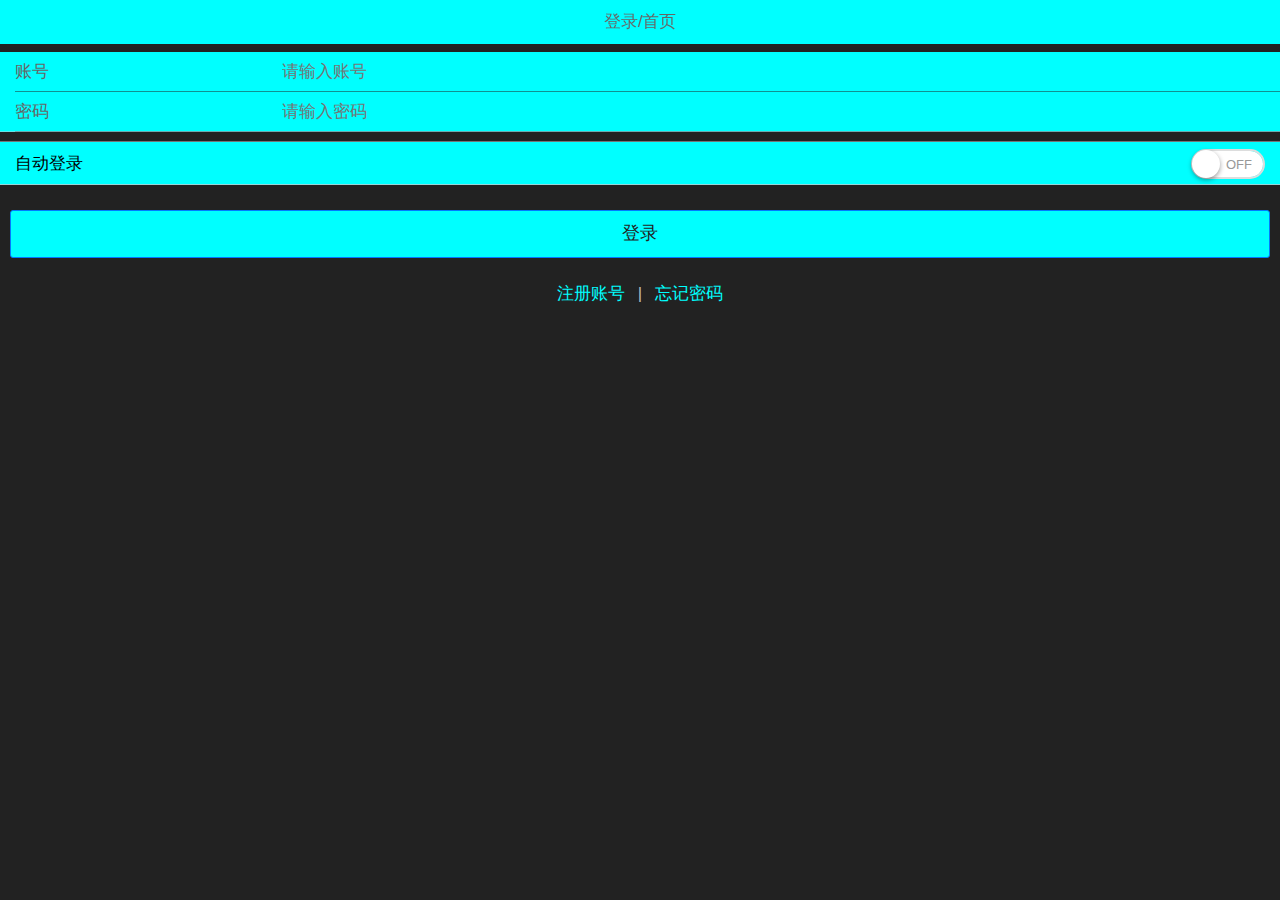
<file: gouwu2/login.html>
<!DOCTYPE html>
<html class="ui-page-login">

	<head>
		<meta charset="utf-8">
		<meta name="viewport" content="width=device-width,initial-scale=1,minimum-scale=1,maximum-scale=1,user-scalable=no" />
		<title></title>
		<link href="css/mui.min.css" rel="stylesheet" />
		<link href="css/style.css" rel="stylesheet" />
		<style>
			.area {
				margin: 20px auto 0px auto;
			}
			
			.mui-input-group {
				margin-top: 10px;
			}
			.mui-bar-nav~.mui-content {
    			padding-top: 32px;
			}
			.mui-input-group:first-child {
				margin-top: 20px;
			}
			
			.mui-input-group label {
				width: 22%;
			}
			
			.mui-input-row label~input,
			.mui-input-row label~select,
			.mui-input-row label~textarea {
				width: 78%;
			}
			
			.mui-checkbox input[type=checkbox],
			.mui-radio input[type=radio] {
				top: 6px;
			}
			
			.mui-content-padded {
				margin-top: 25px;
			}
			
			.mui-btn {
				padding: 10px;
			}
			
			.link-area {
				display: block;
				margin-top: 25px;
				text-align: center;
			}
			
			.spliter {
				color: #bbb;
				padding: 0px 8px;
			}
			
			.oauth-area {
				position: absolute;
				bottom: 20px;
				left: 0px;
				text-align: center;
				width: 100%;
				padding: 0px;
				margin: 0px;
			}
			
			.oauth-area .oauth-btn {
				display: inline-block;
				width: 50px;
				height: 50px;
				background-size: 30px 30px;
				background-position: center center;
				background-repeat: no-repeat;
				margin: 0px 20px;
				/*-webkit-filter: grayscale(100%); */
				border: solid 1px #ddd;
				border-radius: 25px;
			}
			
			.oauth-area .oauth-btn:active {
				border: solid 1px #aaa;
			}
			
			.oauth-area .oauth-btn.disabled {
				background-color: #ddd;
			}
		</style>

	</head>

	<body>
		<header class="mui-bar mui-bar-nav">
			<h1 class="mui-title">登录/<a href="pullrefresh_main.html">首页</a></h1>
		</header>
		<div class="mui-content">
			<form id='login-form' class="mui-input-group">
				<div class="mui-input-row">
					<label>账号</label>
					<input id='account' type="text" class="mui-input-clear mui-input" placeholder="请输入账号">
				</div>
				<div class="mui-input-row">
					<label>密码</label>
					<input id='password' type="password" class="mui-input-clear mui-input" placeholder="请输入密码">
				</div>
			</form>
			<form class="mui-input-group">
				<ul class="mui-table-view mui-table-view-chevron">
					<li class="mui-table-view-cell">
						自动登录
						<div id="autoLogin" class="mui-switch">
							<div class="mui-switch-handle"></div>
						</div>
					</li>
				</ul>
			</form>
			<div class="mui-content-padded">
				<button id='login' class="mui-btn mui-btn-block mui-btn-primary">登录</button>
				<div class="link-area"><a id='reg' href="reg.html">注册账号</a> <span class="spliter">|</span> <a id='forgetPassword'>忘记密码</a>
				</div>
			</div>
			<div class="mui-content-padded oauth-area">

			</div>
		</div>
		<script src="js/mui.min.js"></script>
		<script src="js/mui.enterfocus.js"></script>
		<script src="js/app.js"></script>
		<script>
			(function($, doc) {
				$.init({
					statusBarBackground: '#f7f7f7'
				});
				$.plusReady(function() {
					plus.screen.lockOrientation("portrait-primary");
					var settings = app.getSettings();
					var state = app.getState();
					var mainPage = $.preload({
						"id": 'main',
						"url": 'main.html'
					});
					var main_loaded_flag = false;
					mainPage.addEventListener("loaded",function () {
						main_loaded_flag = true;
					});
					var toMain = function() {
						//使用定时器的原因：
						//可能执行太快，main页面loaded事件尚未触发就执行自定义事件，此时必然会失败
						var id = setInterval(function () {
							if(main_loaded_flag){
								clearInterval(id);
								$.fire(mainPage, 'show', null);
								mainPage.show("pop-in");
							}
						},20);
					};
					//检查 "登录状态/锁屏状态" 开始
					if (settings.autoLogin && state.token && settings.gestures) {
						$.openWindow({
							url: 'unlock.html',
							id: 'unlock',
							show: {
								aniShow: 'pop-in'
							},
							waiting: {
								autoShow: false
							}
						});
					} else if (settings.autoLogin && state.token) {
						toMain();
					} else {
						app.setState(null);
						//第三方登录
						var authBtns = ['qihoo', 'weixin', 'sinaweibo', 'qq']; //配置业务支持的第三方登录
						var auths = {};
						var oauthArea = doc.querySelector('.oauth-area');
						plus.oauth.getServices(function(services) {
							for (var i in services) {
								var service = services[i];
								auths[service.id] = service;
								if (~authBtns.indexOf(service.id)) {
									var isInstalled = app.isInstalled(service.id);
									var btn = document.createElement('div');
									//如果微信未安装，则为不启用状态
									btn.setAttribute('class', 'oauth-btn' + (!isInstalled && service.id === 'weixin' ? (' disabled') : ''));
									btn.authId = service.id;
									btn.style.backgroundImage = 'url("images/' + service.id + '.png")'
									oauthArea.appendChild(btn);
								}
							}
							$(oauthArea).on('tap', '.oauth-btn', function() {
								if (this.classList.contains('disabled')) {
									plus.nativeUI.toast('您尚未安装微信客户端');
									return;
								}
								var auth = auths[this.authId];
								var waiting = plus.nativeUI.showWaiting();
								auth.login(function() {
									waiting.close();
									plus.nativeUI.toast("登录认证成功");
									auth.getUserInfo(function() {
										plus.nativeUI.toast("获取用户信息成功");
										var name = auth.userInfo.nickname || auth.userInfo.name;
										app.createState(name, function() {
											toMain();
										});
									}, function(e) {
										plus.nativeUI.toast("获取用户信息失败：" + e.message);
									});
								}, function(e) {
									waiting.close();
									plus.nativeUI.toast("登录认证失败：" + e.message);
								});
							});
						}, function(e) {
							oauthArea.style.display = 'none';
							plus.nativeUI.toast("获取登录认证失败：" + e.message);
						});
					}
					// close splash
					setTimeout(function() {
						//关闭 splash
						plus.navigator.closeSplashscreen();
					}, 600);
					//检查 "登录状态/锁屏状态" 结束
					var loginButton = doc.getElementById('login');
					var accountBox = doc.getElementById('account');
					var passwordBox = doc.getElementById('password');
					var autoLoginButton = doc.getElementById("autoLogin");
					var regButton = doc.getElementById('reg');
					var forgetButton = doc.getElementById('forgetPassword');
					loginButton.addEventListener('tap', function(event) {
						var loginInfo = {
							account: accountBox.value,
							password: passwordBox.value
						};
						app.login(loginInfo, function(err) {
							if (err) {
								plus.nativeUI.toast(err);
								return;
							}
							toMain();
						});
					});
					$.enterfocus('#login-form input', function() {
						$.trigger(loginButton, 'tap');
					});
					autoLoginButton.classList[settings.autoLogin ? 'add' : 'remove']('mui-active')
					autoLoginButton.addEventListener('toggle', function(event) {
						setTimeout(function() {
							var isActive = event.detail.isActive;
							settings.autoLogin = isActive;
							app.setSettings(settings);
						}, 50);
					}, false);
					regButton.addEventListener('tap', function(event) {
						$.openWindow({
							url: 'reg.html',
							id: 'reg',
							preload: true,
							show: {
								aniShow: 'pop-in'
							},
							styles: {
								popGesture: 'hide'
							},
							waiting: {
								autoShow: false
							}
						});
					}, false);
					forgetButton.addEventListener('tap', function(event) {
						$.openWindow({
							url: 'forget_password.html',
							id: 'forget_password',
							preload: true,
							show: {
								aniShow: 'pop-in'
							},
							styles: {
								popGesture: 'hide'
							},
							waiting: {
								autoShow: false
							}
						});
					}, false);
					//
					window.addEventListener('resize', function() {
						oauthArea.style.display = document.body.clientHeight > 400 ? 'block' : 'none';
					}, false);
					//
					var backButtonPress = 0;
					$.back = function(event) {
						backButtonPress++;
						if (backButtonPress > 1) {
							plus.runtime.quit();
						} else {
							plus.nativeUI.toast('再按一次退出应用');
						}
						setTimeout(function() {
							backButtonPress = 0;
						}, 1000);
						return false;
					};
				});
			}(mui, document));
		</script>
	</body>

</html>
</file>
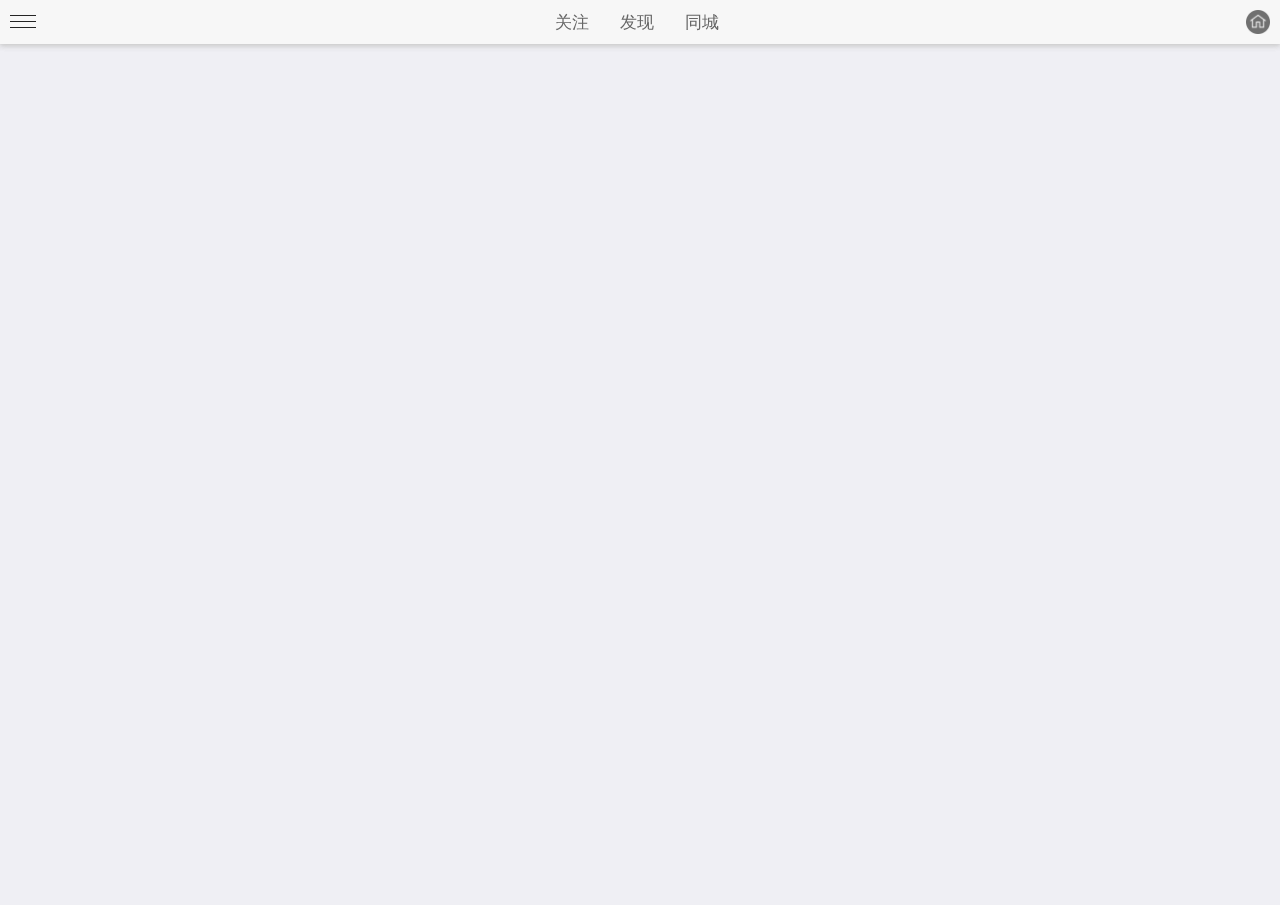
<file: gouwu2/pullrefresh_main.html>
<!DOCTYPE html>
<html>
	<head>
		<meta charset="utf-8">
		<title></title>
		<meta name="viewport" content="width=device-width, initial-scale=1,maximum-scale=1,user-scalable=no">
		<meta name="apple-mobile-web-app-capable" content="yes">
		<meta name="apple-mobile-web-app-status-bar-style" content="black">

		<link rel="stylesheet" href="css/mui.min.css">
		<style>
			.mui-bar-nav ul{
	display: block;
	width: 30px;
	height:30px;
	/*background: #ccc;*/
	position: absolute;
	top: 7px;
}
*{
	padding: 0;
	margin: 0;
	list-style: none;
}
.mui-bar-nav ul li{
	width: 26px;
	height: 1px;
	background: #242424;
	float: left;
	margin-top: 5px;
}
.mui-bar-nav ul li:nth-child(1){
	margin-top: 8px;
}
.mui-bar-nav .head-guan{
	width: 200px;
	height: 44px;
	/*background: #CCCCCC;*/
	position: absolute;
	top: 0;
	left: 0;
	right: 0;
	bottom: 0;
	margin: auto;
}
.mui-bar-nav .head-guan li{
	display: block;
	float: left;
	margin-left: 15px;
	width: 50px;
	height: 44px;
	background: rgba(0,0,0,0);
}
.mui-bar-nav .head-guan li a{
	line-height: 36px;
	color: #666;
}
.mui-bar-nav .head-guan li:nth-child(1){
	margin-top: 5px;
}
.mui-bar .head-login{
	display: block;
	float: right;
	margin-top: 7px;
	color: #666;
	width: 24px;
	height: 36px;
	line-height: 44px;
	
}
.mui-bar .head-login img{
	width: 100%;
}
		</style>
	</head>

	<body>
		<header class="mui-bar mui-bar-nav">
			<a class="link">
			<ul>
				<li></li>
				<li></li>
				<li></li>
			</ul>
			</a>
			<ul class="head-guan">
				<li><a href="">关注</a></li>
				<li><a href="">发现</a></li>
				<li><a href="">同城</a></li>
			</ul>
    		<a href="login.html" class="head-login"><img src="images/主页 (1).png"/></a>
		</header>
		<div class="mui-content"></div>
	</body>
	<script src="js/mui.min.js"></script>
	<script type="text/javascript">
		//启用双击监听
		mui.init({
			gestureConfig:{
				doubletap:true
			},
			subpages:[{ 
				url:'pullrefresh_sub.html',
				id:'pullrefresh_sub.html',
				styles:{
					top: '0px',
					bottom: '0px', 
				}
			}] 
		});
	
		var contentWebview = null;
		document.querySelector('header').addEventListener('doubletap',function () {
			if(contentWebview==null){
				contentWebview = plus.webview.currentWebview().children()[0];
			}
			contentWebview.evalJS("mui('#pullrefresh').pullRefresh().scrollTo(0,0,100)");
		});
		
		document.addEventListener("plusready",function(){
					var link=document.getElementsByClassName("link")[0];
					link.onclick=function(){
						var obj=plus.webview.create("zhuye.html","");
						obj.show("slide-in-right");
					}
				})
	</script>

</html>
</file>
<file: stylesheets/stylesheet.css>
* {
  box-sizing: border-box; }

body {
  padding: 0;
  margin: 0;
  font-family: "Open Sans", "Helvetica Neue", Helvetica, Arial, sans-serif;
  font-size: 16px;
  line-height: 1.5;
  color: #606c71; }

a {
  color: #1e6bb8;
  text-decoration: none; }
  a:hover {
    text-decoration: underline; }

.btn {
  display: inline-block;
  margin-bottom: 1rem;
  color: rgba(255, 255, 255, 0.7);
  background-color: rgba(255, 255, 255, 0.08);
  border-color: rgba(255, 255, 255, 0.2);
  border-style: solid;
  border-width: 1px;
  border-radius: 0.3rem;
  transition: color 0.2s, background-color 0.2s, border-color 0.2s; }
  .btn + .btn {
    margin-left: 1rem; }

.btn:hover {
  color: rgba(255, 255, 255, 0.8);
  text-decoration: none;
  background-color: rgba(255, 255, 255, 0.2);
  border-color: rgba(255, 255, 255, 0.3); }

@media screen and (min-width: 64em) {
  .btn {
    padding: 0.75rem 1rem; } }

@media screen and (min-width: 42em) and (max-width: 64em) {
  .btn {
    padding: 0.6rem 0.9rem;
    font-size: 0.9rem; } }

@media screen and (max-width: 42em) {
  .btn {
    display: block;
    width: 100%;
    padding: 0.75rem;
    font-size: 0.9rem; }
    .btn + .btn {
      margin-top: 1rem;
      margin-left: 0; } }

.page-header {
  color: #fff;
  text-align: center;
  background-color: #159957;
  background-image: linear-gradient(120deg, #155799, #159957); }

@media screen and (min-width: 64em) {
  .page-header {
    padding: 5rem 6rem; } }

@media screen and (min-width: 42em) and (max-width: 64em) {
  .page-header {
    padding: 3rem 4rem; } }

@media screen and (max-width: 42em) {
  .page-header {
    padding: 2rem 1rem; } }

.project-name {
  margin-top: 0;
  margin-bottom: 0.1rem; }

@media screen and (min-width: 64em) {
  .project-name {
    font-size: 3.25rem; } }

@media screen and (min-width: 42em) and (max-width: 64em) {
  .project-name {
    font-size: 2.25rem; } }

@media screen and (max-width: 42em) {
  .project-name {
    font-size: 1.75rem; } }

.project-tagline {
  margin-bottom: 2rem;
  font-weight: normal;
  opacity: 0.7; }

@media screen and (min-width: 64em) {
  .project-tagline {
    font-size: 1.25rem; } }

@media screen and (min-width: 42em) and (max-width: 64em) {
  .project-tagline {
    font-size: 1.15rem; } }

@media screen and (max-width: 42em) {
  .project-tagline {
    font-size: 1rem; } }

.main-content :first-child {
  margin-top: 0; }
.main-content img {
  max-width: 100%; }
.main-content h1, .main-content h2, .main-content h3, .main-content h4, .main-content h5, .main-content h6 {
  margin-top: 2rem;
  margin-bottom: 1rem;
  font-weight: normal;
  color: #159957; }
.main-content p {
  margin-bottom: 1em; }
.main-content code {
  padding: 2px 4px;
  font-family: Consolas, "Liberation Mono", Menlo, Courier, monospace;
  font-size: 0.9rem;
  color: #383e41;
  background-color: #f3f6fa;
  border-radius: 0.3rem; }
.main-content pre {
  padding: 0.8rem;
  margin-top: 0;
  margin-bottom: 1rem;
  font: 1rem Consolas, "Liberation Mono", Menlo, Courier, monospace;
  color: #567482;
  word-wrap: normal;
  background-color: #f3f6fa;
  border: solid 1px #dce6f0;
  border-radius: 0.3rem; }
  .main-content pre > code {
    padding: 0;
    margin: 0;
    font-size: 0.9rem;
    color: #567482;
    word-break: normal;
    white-space: pre;
    background: transparent;
    border: 0; }
.main-content .highlight {
  margin-bottom: 1rem; }
  .main-content .highlight pre {
    margin-bottom: 0;
    word-break: normal; }
.main-content .highlight pre, .main-content pre {
  padding: 0.8rem;
  overflow: auto;
  font-size: 0.9rem;
  line-height: 1.45;
  border-radius: 0.3rem; }
.main-content pre code, .main-content pre tt {
  display: inline;
  max-width: initial;
  padding: 0;
  margin: 0;
  overflow: initial;
  line-height: inherit;
  word-wrap: normal;
  background-color: transparent;
  border: 0; }
  .main-content pre code:before, .main-content pre code:after, .main-content pre tt:before, .main-content pre tt:after {
    content: normal; }
.main-content ul, .main-content ol {
  margin-top: 0; }
.main-content blockquote {
  padding: 0 1rem;
  margin-left: 0;
  color: #819198;
  border-left: 0.3rem solid #dce6f0; }
  .main-content blockquote > :first-child {
    margin-top: 0; }
  .main-content blockquote > :last-child {
    margin-bottom: 0; }
.main-content table {
  display: block;
  width: 100%;
  overflow: auto;
  word-break: normal;
  word-break: keep-all; }
  .main-content table th {
    font-weight: bold; }
  .main-content table th, .main-content table td {
    padding: 0.5rem 1rem;
    border: 1px solid #e9ebec; }
.main-content dl {
  padding: 0; }
  .main-content dl dt {
    padding: 0;
    margin-top: 1rem;
    font-size: 1rem;
    font-weight: bold; }
  .main-content dl dd {
    padding: 0;
    margin-bottom: 1rem; }
.main-content hr {
  height: 2px;
  padding: 0;
  margin: 1rem 0;
  background-color: #eff0f1;
  border: 0; }

@media screen and (min-width: 64em) {
  .main-content {
    max-width: 64rem;
    padding: 2rem 6rem;
    margin: 0 auto;
    font-size: 1.1rem; } }

@media screen and (min-width: 42em) and (max-width: 64em) {
  .main-content {
    padding: 2rem 4rem;
    font-size: 1.1rem; } }

@media screen and (max-width: 42em) {
  .main-content {
    padding: 2rem 1rem;
    font-size: 1rem; } }

.site-footer {
  padding-top: 2rem;
  margin-top: 2rem;
  border-top: solid 1px #eff0f1; }

.site-footer-owner {
  display: block;
  font-weight: bold; }

.site-footer-credits {
  color: #819198; }

@media screen and (min-width: 64em) {
  .site-footer {
    font-size: 1rem; } }

@media screen and (min-width: 42em) and (max-width: 64em) {
  .site-footer {
    font-size: 1rem; } }

@media screen and (max-width: 42em) {
  .site-footer {
    font-size: 0.9rem; } }
</file>
<file: stylesheets/github-light.css>
/*
The MIT License (MIT)

Copyright (c) 2016 GitHub, Inc.

Permission is hereby granted, free of charge, to any person obtaining a copy
of this software and associated documentation files (the "Software"), to deal
in the Software without restriction, including without limitation the rights
to use, copy, modify, merge, publish, distribute, sublicense, and/or sell
copies of the Software, and to permit persons to whom the Software is
furnished to do so, subject to the following conditions:

The above copyright notice and this permission notice shall be included in all
copies or substantial portions of the Software.

THE SOFTWARE IS PROVIDED "AS IS", WITHOUT WARRANTY OF ANY KIND, EXPRESS OR
IMPLIED, INCLUDING BUT NOT LIMITED TO THE WARRANTIES OF MERCHANTABILITY,
FITNESS FOR A PARTICULAR PURPOSE AND NONINFRINGEMENT. IN NO EVENT SHALL THE
AUTHORS OR COPYRIGHT HOLDERS BE LIABLE FOR ANY CLAIM, DAMAGES OR OTHER
LIABILITY, WHETHER IN AN ACTION OF CONTRACT, TORT OR OTHERWISE, ARISING FROM,
OUT OF OR IN CONNECTION WITH THE SOFTWARE OR THE USE OR OTHER DEALINGS IN THE
SOFTWARE.

*/

.pl-c /* comment */ {
  color: #969896;
}

.pl-c1 /* constant, variable.other.constant, support, meta.property-name, support.constant, support.variable, meta.module-reference, markup.raw, meta.diff.header */,
.pl-s .pl-v /* string variable */ {
  color: #0086b3;
}

.pl-e /* entity */,
.pl-en /* entity.name */ {
  color: #795da3;
}

.pl-smi /* variable.parameter.function, storage.modifier.package, storage.modifier.import, storage.type.java, variable.other */,
.pl-s .pl-s1 /* string source */ {
  color: #333;
}

.pl-ent /* entity.name.tag */ {
  color: #63a35c;
}

.pl-k /* keyword, storage, storage.type */ {
  color: #a71d5d;
}

.pl-s /* string */,
.pl-pds /* punctuation.definition.string, string.regexp.character-class */,
.pl-s .pl-pse .pl-s1 /* string punctuation.section.embedded source */,
.pl-sr /* string.regexp */,
.pl-sr .pl-cce /* string.regexp constant.character.escape */,
.pl-sr .pl-sre /* string.regexp source.ruby.embedded */,
.pl-sr .pl-sra /* string.regexp string.regexp.arbitrary-repitition */ {
  color: #183691;
}

.pl-v /* variable */ {
  color: #ed6a43;
}

.pl-id /* invalid.deprecated */ {
  color: #b52a1d;
}

.pl-ii /* invalid.illegal */ {
  color: #f8f8f8;
  background-color: #b52a1d;
}

.pl-sr .pl-cce /* string.regexp constant.character.escape */ {
  font-weight: bold;
  color: #63a35c;
}

.pl-ml /* markup.list */ {
  color: #693a17;
}

.pl-mh /* markup.heading */,
.pl-mh .pl-en /* markup.heading entity.name */,
.pl-ms /* meta.separator */ {
  font-weight: bold;
  color: #1d3e81;
}

.pl-mq /* markup.quote */ {
  color: #008080;
}

.pl-mi /* markup.italic */ {
  font-style: italic;
  color: #333;
}

.pl-mb /* markup.bold */ {
  font-weight: bold;
  color: #333;
}

.pl-md /* markup.deleted, meta.diff.header.from-file */ {
  color: #bd2c00;
  background-color: #ffecec;
}

.pl-mi1 /* markup.inserted, meta.diff.header.to-file */ {
  color: #55a532;
  background-color: #eaffea;
}

.pl-mdr /* meta.diff.range */ {
  font-weight: bold;
  color: #795da3;
}

.pl-mo /* meta.output */ {
  color: #1d3e81;
}
</file>
<file: gouwu/css/style.css>
.ui-page-login,
body {
	width: 100%;
	height: 100%;
	margin: 0px;
	padding: 0px;
}
.mui-content{height: 100%;background: #222;}
.mui-bar .head-login{
	display: block;
	float: right;
	margin-top: 7px;
	color: #666;
	width: 24px;
	height: 36px;
	line-height: 44px;
	
}
.mui-bar .head-login img{
	width: 100%;
}
.mui-input-group .mui-input-row {
    background: aqua;
}
.mui-table-view {
    background-color: aqua;
}
.mui-bar-nav {
    background: aqua;
}
.mui-bar .mui-title {
    color: #666;
}
.mui-input-group label {
    width: 22%;
    color: #666;
}
.mui-ios .mui-table-view-cell {
	color: #666;
}
.mui-btn {
    background: aqua;
    color: #222;
}
a {
    color: aqua;
}
.mui-switch.mui-active:before {
    color: #929292;
}
.mui-switch.mui-active {
    border-color: #929292;
    background-color: #eee;
}
.mui-bar-nav {
    -webkit-box-shadow: 0 1px 6px #222;
    box-shadow: 0 1px 6px #222;
}
.mui-input-group .mui-input-row:after {
    background-color: #222;
}
/*首页头部开始*/
*{
	padding: 0;
	margin: 0;
	list-style: none;
}
.mui-bar-nav ul{
	display: block;
	width: 30px;
	height:30px;
	/*background: #ccc;*/
	position: absolute;
	top: 7px;
}
.mui-bar-nav ul li{
	width: 26px;
	height: 1px;
	background: #242424;
	float: left;
	margin-top: 5px;
}
.mui-bar-nav ul li:nth-child(1){
	margin-top: 8px;
}
.mui-bar-nav .head-guan{
	width: 200px;
	height: 44px;
	/*background: #CCCCCC;*/
	position: absolute;
	top: 0;
	left: 0;
	right: 0;
	bottom: 0;
	margin: auto;
}
.mui-bar-nav .head-guan li{
	display: block;
	float: left;
	margin-left: 15px;
	width: 50px;
	height: 44px;
	background: rgba(0,0,0,0);
}
.mui-bar-nav .head-guan li a{
	line-height: 36px;
	color: #666;
}
.mui-bar-nav .head-guan li:nth-child(1){
	margin-top: 5px;
}
/*首页头部结束*/
/*首页主体开始*/
.body-content{
	width: 7.5rem
	height: 100%;
	background: #666;
	overflow: hidden;
	position: absolute;
	top: 0.88rem;
}
.body-box{
	width: 7.5rem;
	height: 14rem;
}
.body-content .body-box li{
	width: 3.66rem;
	height: 4rem;
	background: #fff;
	float: left;
	margin-left: 3px;
	margin-top: 0.5rem;
	position: relative;
}
.body-content .body-box li .body-cir{
	display: block;
	width: 0.6rem;
	height: 0.6rem;
	border-radius: 50%;
	background: #00FFFF;
	position: absolute;
	bottom: -0.3rem;
	left: 0.2rem;
	z-index: 1;
}
.body-content .body-box li .body-img{
	width: 3.66rem;
	height: 4rem;
	position: absolute;
	overflow: hidden;
}
.body-content .body-box li .body-img img{
	width: 100%;
	background-position: center;
}
.body-content .body-box li span{
	display: block;
	font-size: 0.28rem;
	position: absolute;
	bottom: -0.44rem;
	right: 0.2rem;
	color: #ffFFFF;
}
.body-content .body-box li:nth-child(1){
	margin-top: 0rem;
}
.body-content .body-box li:nth-child(2){
	margin-top:0rem;
}





/*首页主体结束*/
/*注册页开始*/
.mui-icon-back:before, .mui-icon-left-nav:before {
    color: #222;
}
/*注册页结束*/
.mui-bar-nav~.mui-content {
     padding-top: 0px; 
}
</file>
<file: gouwu/css/feedback-page.css>
.feedback body {
	background-color: #EFEFF4;
}
.feedback input,
.feedback textarea {
	border: none !important;
}
.feedback textarea {
	height: 100px;
	margin-bottom: 0 !important;
	padding-bottom: 0 !important;
}
.feedback .row {
	width: 100%;
	background-color: #fff;
}
.feedback p {
	padding: 10px 15px 0;
}
.feedback button#submit { 
	width: 90%;
	height: 46px;
	left: 50%;
	-webkit-transform: translate(-50%);
}
.feedback .hidden {
	display: none;
}
.feedback .image-list {
	width: 100%;
	height: 85px;
	background-size: cover;
	padding: 10px 10px;
	overflow: hidden;
}
.feedback .image-item {
	width: 65px;
	height: 65px;
	background-image: url(../images/iconfont-tianjia.png);
	background-size: 100% 100%;
	display: inline-block;
	position: relative;
	border-radius: 5px;
	margin-right: 10px;
	margin-bottom: 10px;
	border: solid 1px #e8e8e8;
}
.feedback .image-item input[type="file"] {
	position: absolute;
	left: 0px;
	top: 0px;
	width: 100%;
	height: 100%;
	opacity: 0;
	cursor: pointer;
	z-index: 0;
}
.feedback .image-item.space {
	border: none;
}
.feedback .image-item .image-close {
	position: absolute;
	display: inline-block;
	right: -6px;
	top: -6px;
	width: 20px;
	height: 20px;
	text-align: center;
	line-height: 20px;
	border-radius: 12px;
	background-color: #FF5053;
	color: #f3f3f3;
	border: solid 1px #FF5053;
	font-size: 9px;
	font-weight: 200;
	z-index: 1;
}
.feedback .image-item.space .image-close {
	display: none;
}
</file>
<file: gouwu2/css/style.css>
.ui-page-login,
body {
	width: 100%;
	height: 100%;
	margin: 0px;
	padding: 0px;
}
.mui-content{height: 100%;background: #222;}
.mui-bar .head-login{
	display: block;
	float: right;
	margin-top: 7px;
	color: #666;
	width: 24px;
	height: 36px;
	line-height: 44px;
	
}
.mui-bar .head-login img{
	width: 100%;
}
.mui-input-group .mui-input-row {
    background: aqua;
}
.mui-table-view {
    background-color: aqua;
}
.mui-bar-nav {
    background: aqua;
}
.mui-bar .mui-title {
    color: #666;
}
.mui-input-group label {
    width: 22%;
    color: #666;
}
.mui-ios .mui-table-view-cell {
	color: #666;
}
.mui-btn {
    background: aqua;
    color: #222;
}
a {
    color: aqua;
}
.mui-switch.mui-active:before {
    color: #929292;
}
.mui-switch.mui-active {
    border-color: #929292;
    background-color: #eee;
}
.mui-bar-nav {
    -webkit-box-shadow: 0 1px 6px #222;
    box-shadow: 0 1px 6px #222;
}
.mui-input-group .mui-input-row:after {
    background-color: #222;
}
/*首页头部开始*/
*{
	padding: 0;
	margin: 0;
	list-style: none;
}
.mui-bar-nav ul{
	display: block;
	width: 30px;
	height:30px;
	/*background: #ccc;*/
	position: absolute;
	top: 7px;
}
.mui-bar-nav ul li{
	width: 26px;
	height: 1px;
	background: #242424;
	float: left;
	margin-top: 5px;
}
.mui-bar-nav ul li:nth-child(1){
	margin-top: 8px;
}
.mui-bar-nav .head-guan{
	width: 200px;
	height: 44px;
	/*background: #CCCCCC;*/
	position: absolute;
	top: 0;
	left: 0;
	right: 0;
	bottom: 0;
	margin: auto;
}
.mui-bar-nav .head-guan li{
	display: block;
	float: left;
	margin-left: 15px;
	width: 50px;
	height: 44px;
	background: rgba(0,0,0,0);
}
.mui-bar-nav .head-guan li a{
	line-height: 36px;
	color: #666;
}
.mui-bar-nav .head-guan li:nth-child(1){
	margin-top: 5px;
}
/*首页头部结束*/
/*首页主体开始*/
.body-content{
	width: 7.5rem
	height: 100%;
	background: #666;
	overflow: hidden;
	position: absolute;
	top: 0.88rem;
}
.body-box{
	width: 7.5rem;
	height: 14rem;
}
.body-content .body-box li{
	width: 3.66rem;
	height: 4rem;
	background: #fff;
	float: left;
	margin-left: 3px;
	margin-top: 0.5rem;
	position: relative;
}
.body-content .body-box li .body-cir{
	display: block;
	width: 0.6rem;
	height: 0.6rem;
	border-radius: 50%;
	background: #00FFFF;
	position: absolute;
	bottom: -0.3rem;
	left: 0.2rem;
	z-index: 1;
}
.body-content .body-box li .body-img{
	width: 3.66rem;
	height: 4rem;
	position: absolute;
	overflow: hidden;
}
.body-content .body-box li .body-img img{
	width: 100%;
	background-position: center;
}
.body-content .body-box li span{
	display: block;
	font-size: 0.28rem;
	position: absolute;
	bottom: -0.44rem;
	right: 0.2rem;
	color: #ffFFFF;
}
.body-content .body-box li:nth-child(1){
	margin-top: 0rem;
}
.body-content .body-box li:nth-child(2){
	margin-top:0rem;
}





/*首页主体结束*/
/*注册页开始*/
.mui-icon-back:before, .mui-icon-left-nav:before {
    color: #222;
}
/*注册页结束*/
.mui-bar-nav~.mui-content {
     padding-top: 0px; 
}
</file>
